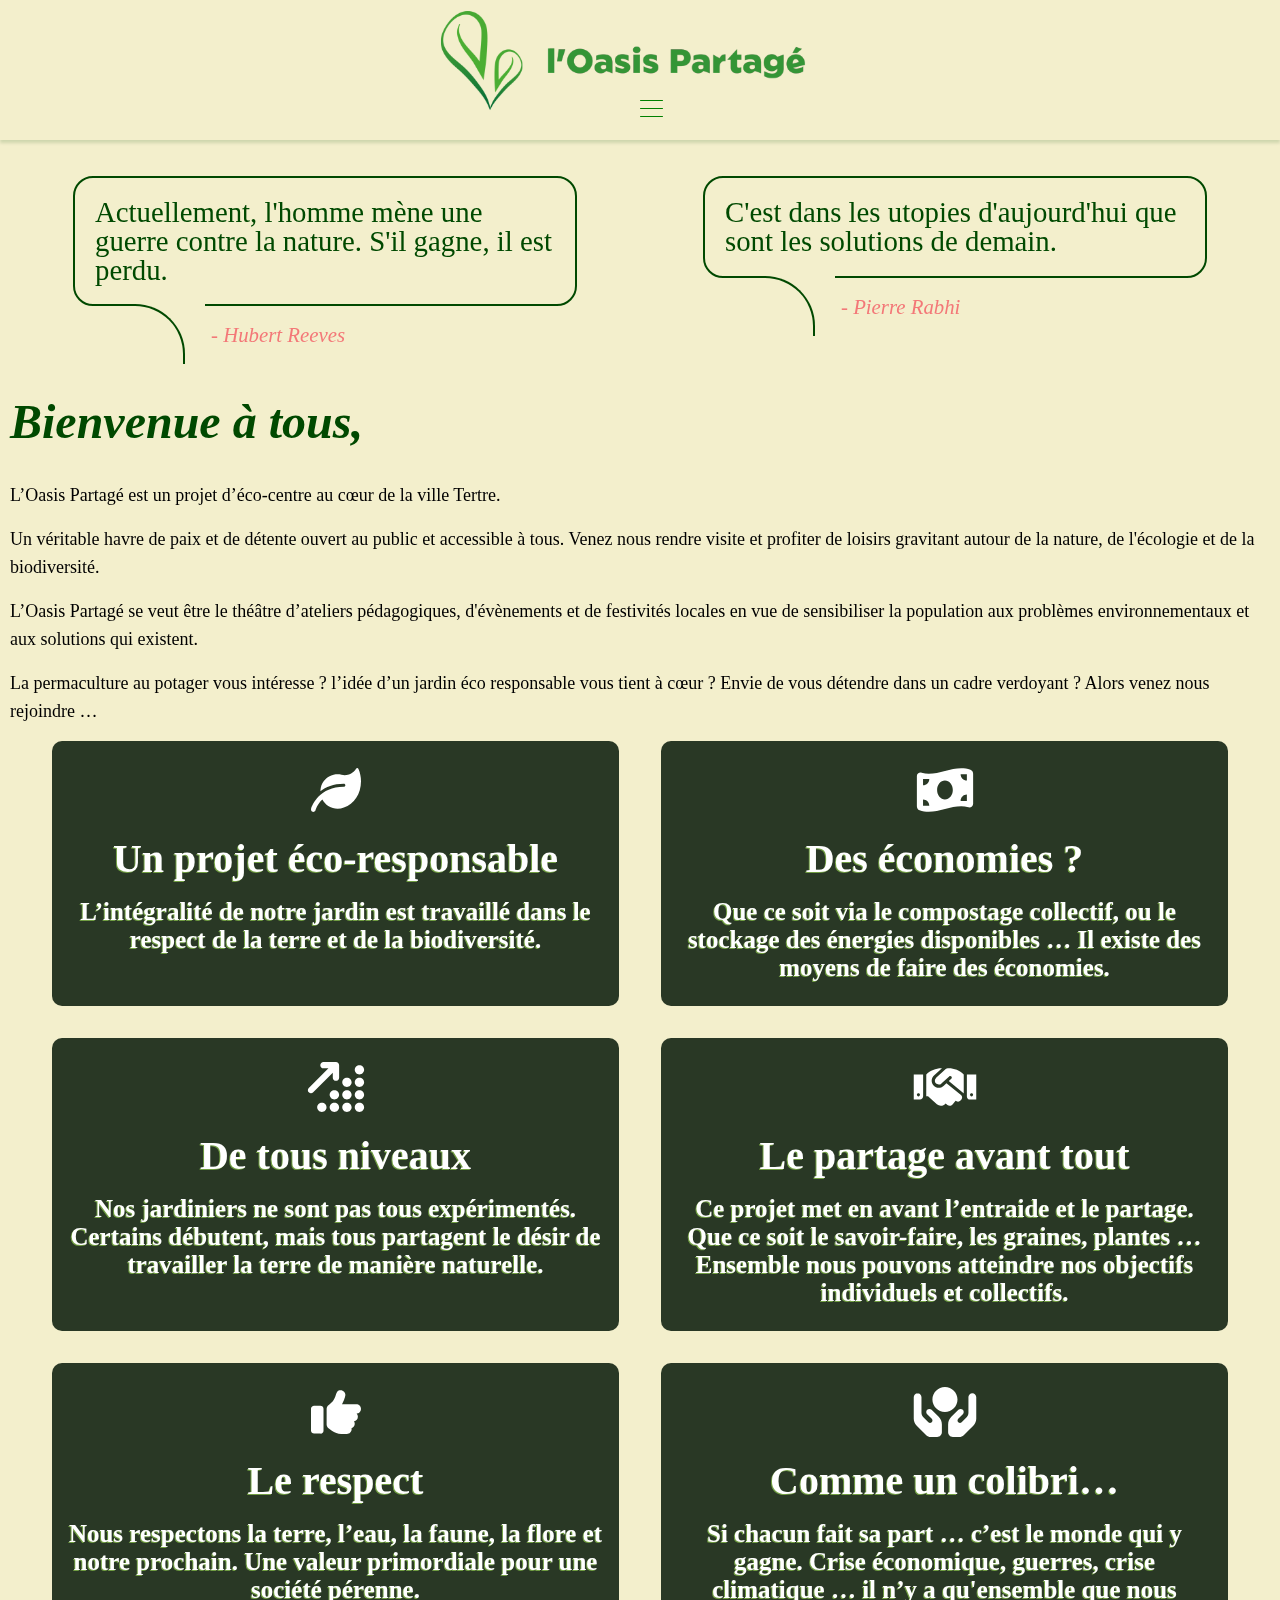
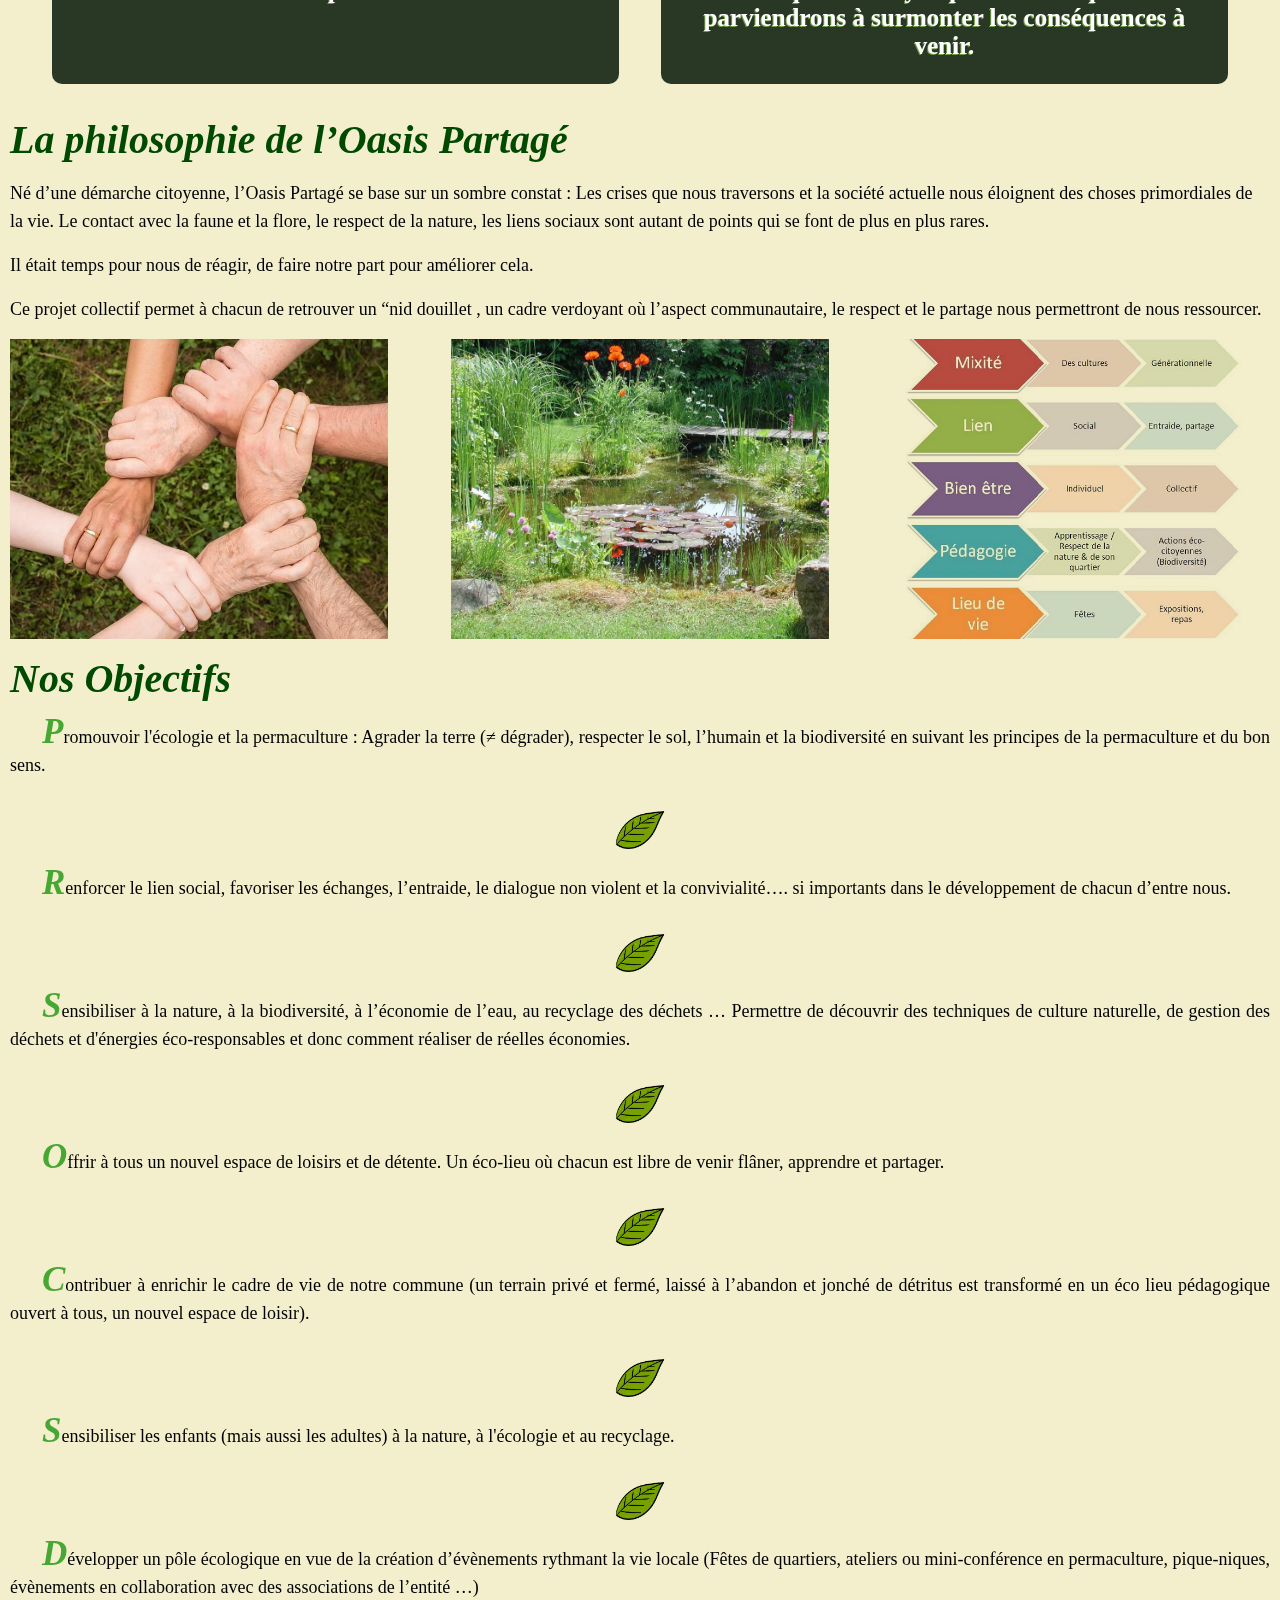
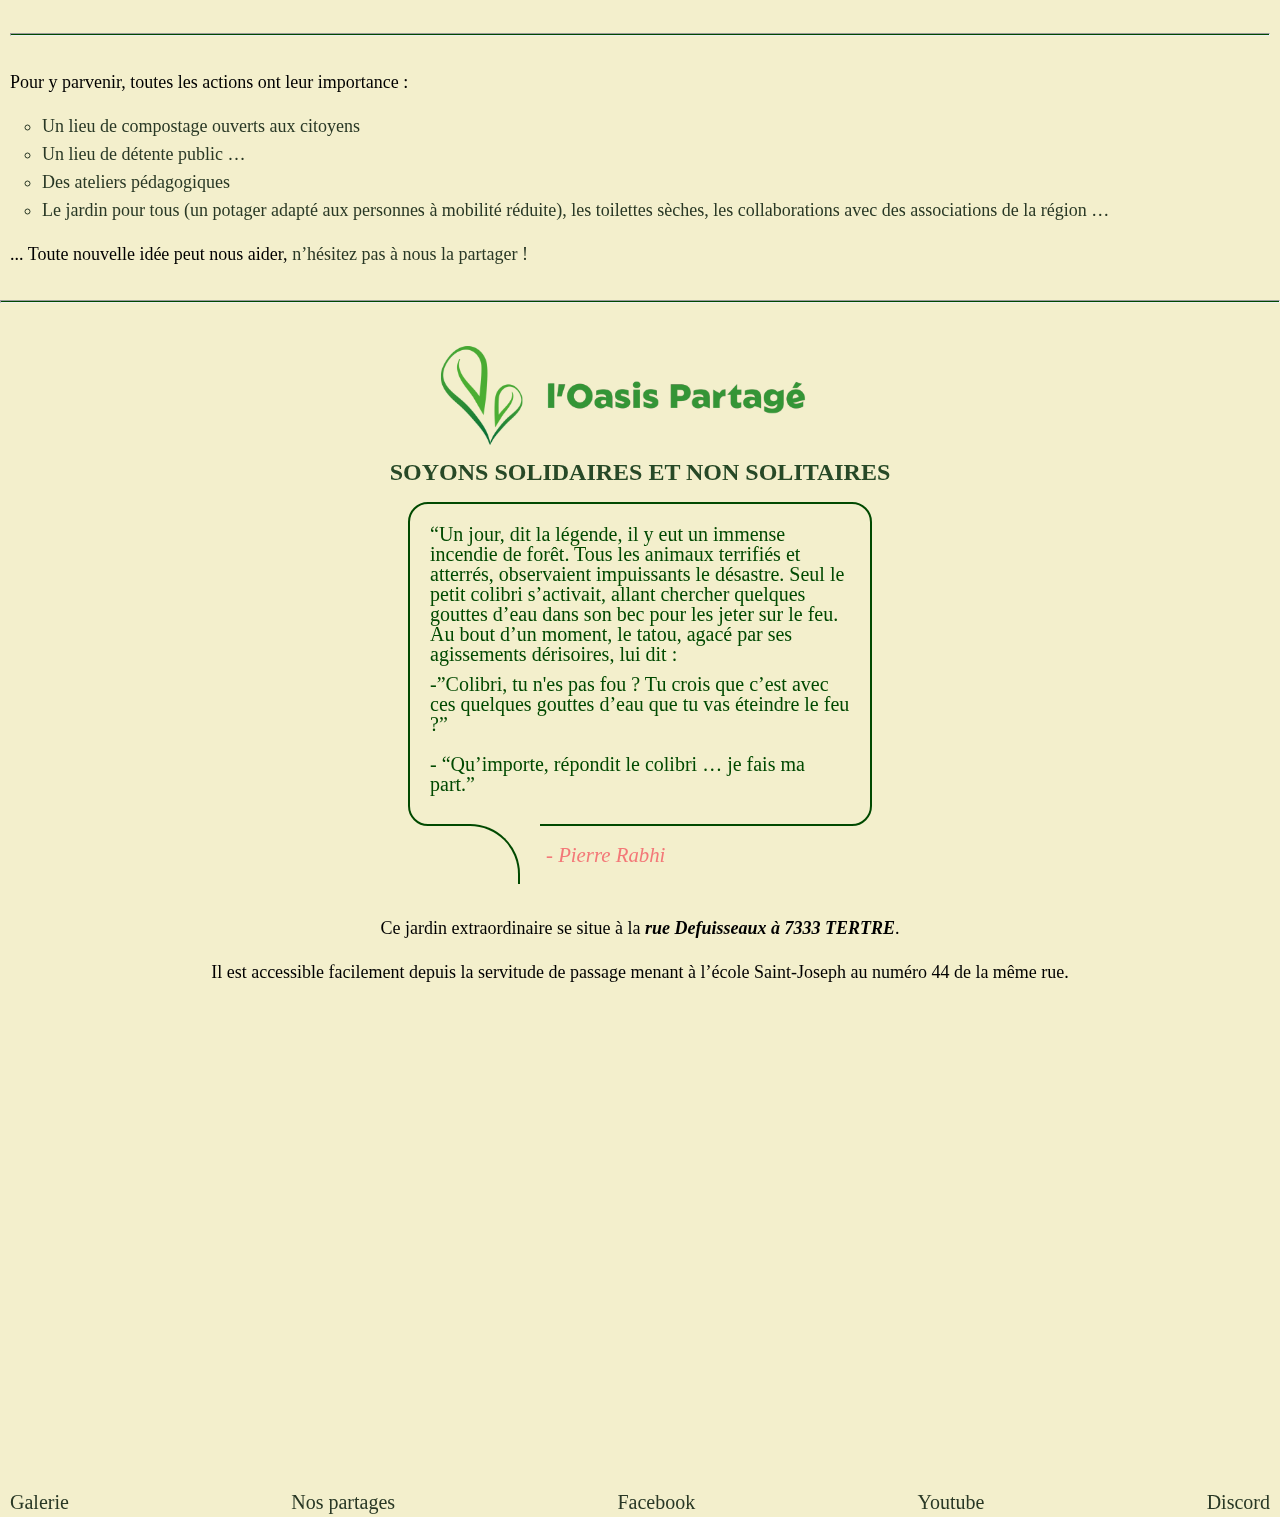
<file: index.html>
<!DOCTYPE html>
<html lang="fr">
<head>
	<meta charset="UTF-8">
	<meta http-equiv="X-UA-Compatible" content="IE=edge">
	<meta name="viewport" content="width=device-width, initial-scale=1.0">
	<title>L'Oasis Partagé</title>
	<link rel="stylesheet" href="style.css">
</head>
<body>
	
	<header id="masthead">
		<div class="logo-header">
			<a href="index.html">
				<img class="picto-logo" src="images/logo-txt.png" alt="Logo du Jardin Potager">
			</a>
		</div>
		<nav class="navigation">
			<div class="inside-navigation">
				<ul>
					<li class="li-nav"><a href="./pages/compostez.html">Compostez avec nous</a></li>
					<li class="li-nav"><a href="./pages/detendez.html">Détendez-vous!</a></li>
					<li class="li-nav"><a href="./pages/ateliers.html">Nos ateliers</a></li>
					<li class="li-nav"><a href="./pages/galerie.html">Galerie</a></li>
					<li class="li-nav"><a href="./pages/partages.html">Nos partages</a></li>
					<li class="li-nav"><a href="./pages/contact.html">Contact</a></li>
				</ul>
			</div>
			<div class="cont-lignes btn1">
				<div class="lignes"></div>
				<div class="lignes"></div>
				<div class="lignes"></div>
			</div>
		</nav>
	</header>

	<main>
		<section class="allQuotes">
			<div class="blockquote">
				<p class="blockquote-content">Actuellement, l'homme mène une guerre contre la nature. S'il gagne, il est perdu.</p>
				<p class="blockquote-author">- Hubert Reeves</p>
			</div>
			<div class="blockquote displayDesk">
				<p class="blockquote-content">C'est dans les utopies d'aujourd'hui que sont les solutions de demain.</p>
				<p class="blockquote-author">- Pierre Rabhi</p>
			</div>
		</section>

		<section class="welcome">
			<h1>Bienvenue à tous,</h1>
			<p class="lil-margin-b">L’Oasis Partagé est un projet d’éco-centre au cœur de la ville Tertre.</p>
			<p class="lil-margin-b">Un véritable havre de paix et de détente ouvert au public et accessible à tous. Venez nous rendre visite et profiter de loisirs gravitant autour de la nature, de l'écologie et de la biodiversité.</p>
			<p class="lil-margin-b">L’Oasis Partagé se veut être le théâtre d’ateliers pédagogiques, d'évènements et de festivités locales en vue de sensibiliser la population aux problèmes environnementaux et aux solutions qui existent.</p>
			<p class="lil-margin-b">La permaculture au potager vous intéresse ? l’idée d’un jardin éco responsable vous tient à cœur ? Envie de vous détendre dans un cadre verdoyant ? Alors venez nous rejoindre …</p>
		</section>

		<section class="values">
			<div class="value margin-b">
				<img src="./images/leaf-solid.svg" alt="Image d'une feuille représentant l'écologie" class="values-logo lil-margin-b">
				<h2 class="lil-margin-b">Un projet éco-responsable</h2>
				<p>L’intégralité de notre jardin est travaillé dans le respect de la terre et de la biodiversité.</p>
			</div>
			<div class="value margin-b">
				<img src="./images/money-bill-wave-solid.svg" alt="Image d'un billet représentant l'économie" class="values-logo lil-margin-b">
				<h2 class="lil-margin-b">Des économies ?</h2>
				<p>Que ce soit via le compostage collectif, ou le stockage des énergies disponibles … Il existe des moyens de faire des économies.</p>
			</div>
			<div class="value margin-b">
				<img src="./images/arrow-up-right-dots.svg" alt="Image d'une flèche représentant le degré de niveau" class="values-logo lil-margin-b">
				<h2 class="lil-margin-b">De tous niveaux</h2>
				<p>Nos jardiniers ne sont pas tous expérimentés. Certains débutent, mais tous partagent le désir de travailler  la terre de manière naturelle.</p>
			</div>
			<div class="value margin-b">
				<img src="./images/handshake.svg" alt="Image d'un serrage de main représentant le partage" class="values-logo lil-margin-b">
				<h2 class="lil-margin-b">Le partage avant tout</h2>
				<p>Ce projet met en avant l’entraide et le partage. Que ce soit le savoir-faire, les graines, plantes … Ensemble nous pouvons atteindre nos objectifs individuels et collectifs.</p>
			</div>
			<div class="value margin-b">
				<img src="./images/thumbs-up.svg" alt="Image d'un pouce représentant le respect" class="values-logo lil-margin-b">
				<h2 class="lil-margin-b">Le respect</h2>
				<p>Nous respectons la terre, l’eau, la faune, la flore et notre prochain. Une valeur primordiale pour une société pérenne.</p>
			</div>
			<div class="value margin-b">
				<img src="./images/hands-holding-circle-solid.svg" alt="Image de deux mains représentant l'entraide" class="values-logo lil-margin-b">
				<h2 class="lil-margin-b">Comme un colibri…</h2>
				<p>Si chacun fait sa part … c’est le monde qui y gagne. Crise économique, guerres, crise climatique … il n’y a qu'ensemble que nous parviendrons à surmonter les conséquences à venir.</p>
			</div>
		</section>

		<section class="philosophie">
			<h2 class="lil-margin-b">La philosophie de l’Oasis Partagé</h2>
			<p class="lil-margin-b">Né d’une démarche citoyenne, l’Oasis Partagé se base sur un sombre constat : Les crises que nous traversons et la société actuelle nous éloignent des choses primordiales de la vie. Le contact avec la faune et la flore, le respect de la nature, les liens sociaux sont autant de points qui se font de plus en plus rares.</p>
			<p class="lil-margin-b">Il était temps pour nous de réagir, de faire notre part pour améliorer cela.</p>
			<p class="lil-margin-b">Ce projet collectif permet  à chacun de retrouver un “nid douillet , un cadre verdoyant où l’aspect communautaire, le respect et le partage nous permettront de nous ressourcer.</p>
			<div class="philo-img lil-margin-b">
				<img src="./images/lien-social-web.jpg" alt="">
				<img src="./images/ruisseau-pont.jpg" alt="">
				<img src="./images/ce-quapporte.png" alt="" class="mix-multiply">
			</div>

		</section>

		<section class="goals">
			<h2 class="lil-margin-b">Nos Objectifs</h2>
			<ul>
				<li class="lil-margin-b"><span class="first-letter">P</span>romouvoir l'écologie et la permaculture : Agrader la terre (≠ dégrader), respecter le sol, l’humain et la biodiversité en suivant les principes de la  permaculture et du bon sens.</li>
				<img src="./images/feuille.jpg" alt="" class="anim-feuille">
				<li class="lil-margin-b"><span class="first-letter">R</span>enforcer le lien social, favoriser les échanges, l’entraide, le dialogue non violent et la convivialité…. si importants dans le développement de chacun d’entre nous.</li>
				<img src="./images/feuille.jpg" alt="" class="anim-feuille">
				<li class="lil-margin-b"><span class="first-letter">S</span>ensibiliser à la nature, à la biodiversité, à l’économie de l’eau, au recyclage des déchets … Permettre de découvrir des techniques de culture naturelle, de gestion des déchets et d'énergies éco-responsables et donc comment réaliser de réelles économies.</li>
				<img src="./images/feuille.jpg" alt="" class="anim-feuille">
				<li class="lil-margin-b"><span class="first-letter">O</span>ffrir à tous un nouvel espace de loisirs et de détente. Un éco-lieu où chacun est libre de venir flâner, apprendre et partager.</li>
				<img src="./images/feuille.jpg" alt="" class="anim-feuille">
				<li class="lil-margin-b"><span class="first-letter">C</span>ontribuer à enrichir le cadre de vie de notre commune (un terrain privé et fermé, laissé à l’abandon et jonché de détritus est transformé en un éco lieu pédagogique ouvert à tous, un nouvel espace de loisir).</li>
				<img src="./images/feuille.jpg" alt="" class="anim-feuille">
				<li class="lil-margin-b"><span class="first-letter">S</span>ensibiliser les enfants (mais aussi les adultes) à la nature, à l'écologie et au recyclage.</li>
				<img src="./images/feuille.jpg" alt="" class="anim-feuille">
				<li class="lil-margin-b"><span class="first-letter">D</span>évelopper un pôle écologique en vue de la création d’évènements rythmant la vie locale (Fêtes de quartiers, ateliers ou mini-conférence en permaculture, pique-niques, évènements en collaboration avec des associations de l’entité …)</li>
			</ul>
		</section>

		<hr class="hr-footer">

		<section class="actions">
			<p class="lil-margin-b">Pour y parvenir, toutes les actions ont leur importance :</p>
			<ul class="lil-margin-b">
				<a href="./pages/compostez.html"><li>Un lieu de compostage ouverts aux citoyens</li></a>
				<a href="./pages/detendez.html"><li>Un lieu de détente public …</li></a>
				<a href="./pages/ateliers.html"><li>Des ateliers pédagogiques</li></a>
				<a href="#"><li>Le jardin pour tous (un potager adapté aux personnes à mobilité réduite), les toilettes sèches, les collaborations avec des associations de la région …</li></a>
			</ul>
			<p>... Toute nouvelle idée peut nous aider, <a href="./pages/contact.html">n’hésitez pas à nous la partager !</a></p>
		</section>
	</main>

	<hr class="hr-footer">

	<footer>
		<div class="logo-header">
			<a href="index.html">
				<img class="picto-logo" src="images/logo-txt.png" alt="Logo du Jardin Potager">
			</a>
		</div>
		<h2>SOYONS  SOLIDAIRES  ET  NON  SOLITAIRES</h2>

		<section class="allQuotes">
			<div class="blockquote">
				<p class="blockquote-content">“Un jour, dit la légende, il y eut un immense incendie de forêt. 
					Tous les animaux terrifiés et atterrés, observaient impuissants le désastre.
					Seul le petit colibri s’activait, allant chercher quelques gouttes d’eau dans son bec pour les jeter sur le feu.
					Au bout d’un moment, le tatou, agacé par ses agissements dérisoires, lui dit :
					<span>-”Colibri, tu n'es pas fou ? Tu crois que c’est avec ces quelques gouttes d’eau que tu vas éteindre le feu ?”</span>
					<span>- “Qu’importe, répondit le colibri … je fais ma part.”</span></p>
				<p class="blockquote-author">- Pierre Rabhi</p>
			</div>
		</section>

		<section class="localisation margin-b">
			<p class="adress lil-margin-b">Ce jardin extraordinaire se situe à la<span> rue Defuisseaux à 7333 TERTRE</span>.</p>
			<p class="lil-margin-b">Il est accessible facilement depuis la servitude de passage menant à l’école Saint-Joseph au numéro 44 de la même rue.</p>
			<iframe src="https://www.google.com/maps/embed?pb=!1m18!1m12!1m3!1d1269.7436387975033!2d3.813997483694909!3d50.469271704610875!2m3!1f0!2f0!3f0!3m2!1i1024!2i768!4f13.1!3m3!1m2!1s0x0%3A0x5246e9eee42a5c05!2zNTDCsDI4JzA5LjQiTiAzwrA0OCc1My4yIkU!5e0!3m2!1sfr!2sfr!4v1656774599810!5m2!1sfr!2sfr" class="map" width="600" height="450" style="border:0;" allowfullscreen="" loading="lazy" referrerpolicy="no-referrer-when-downgrade"></iframe>
		</section>

		<section class="link">
			<p><a href="./pages/galerie.html">Galerie</a></p>
			<p><a href="./pages/partages.html">Nos partages</a></p>
			<p><a href="https://www.facebook.com/groups/348710417268671">Facebook</a></p>
			<p><a href="https://www.youtube.com/channel/UC5xYo2Wz-glybwNWbY6y9dA">Youtube</a></p>
			<p><a href="https://discord.gg/b2tM2G27">Discord</a></p>
		</section>
	</footer>
	<script src="js/menu_burger.js"></script>
</body>
</html>
</file>
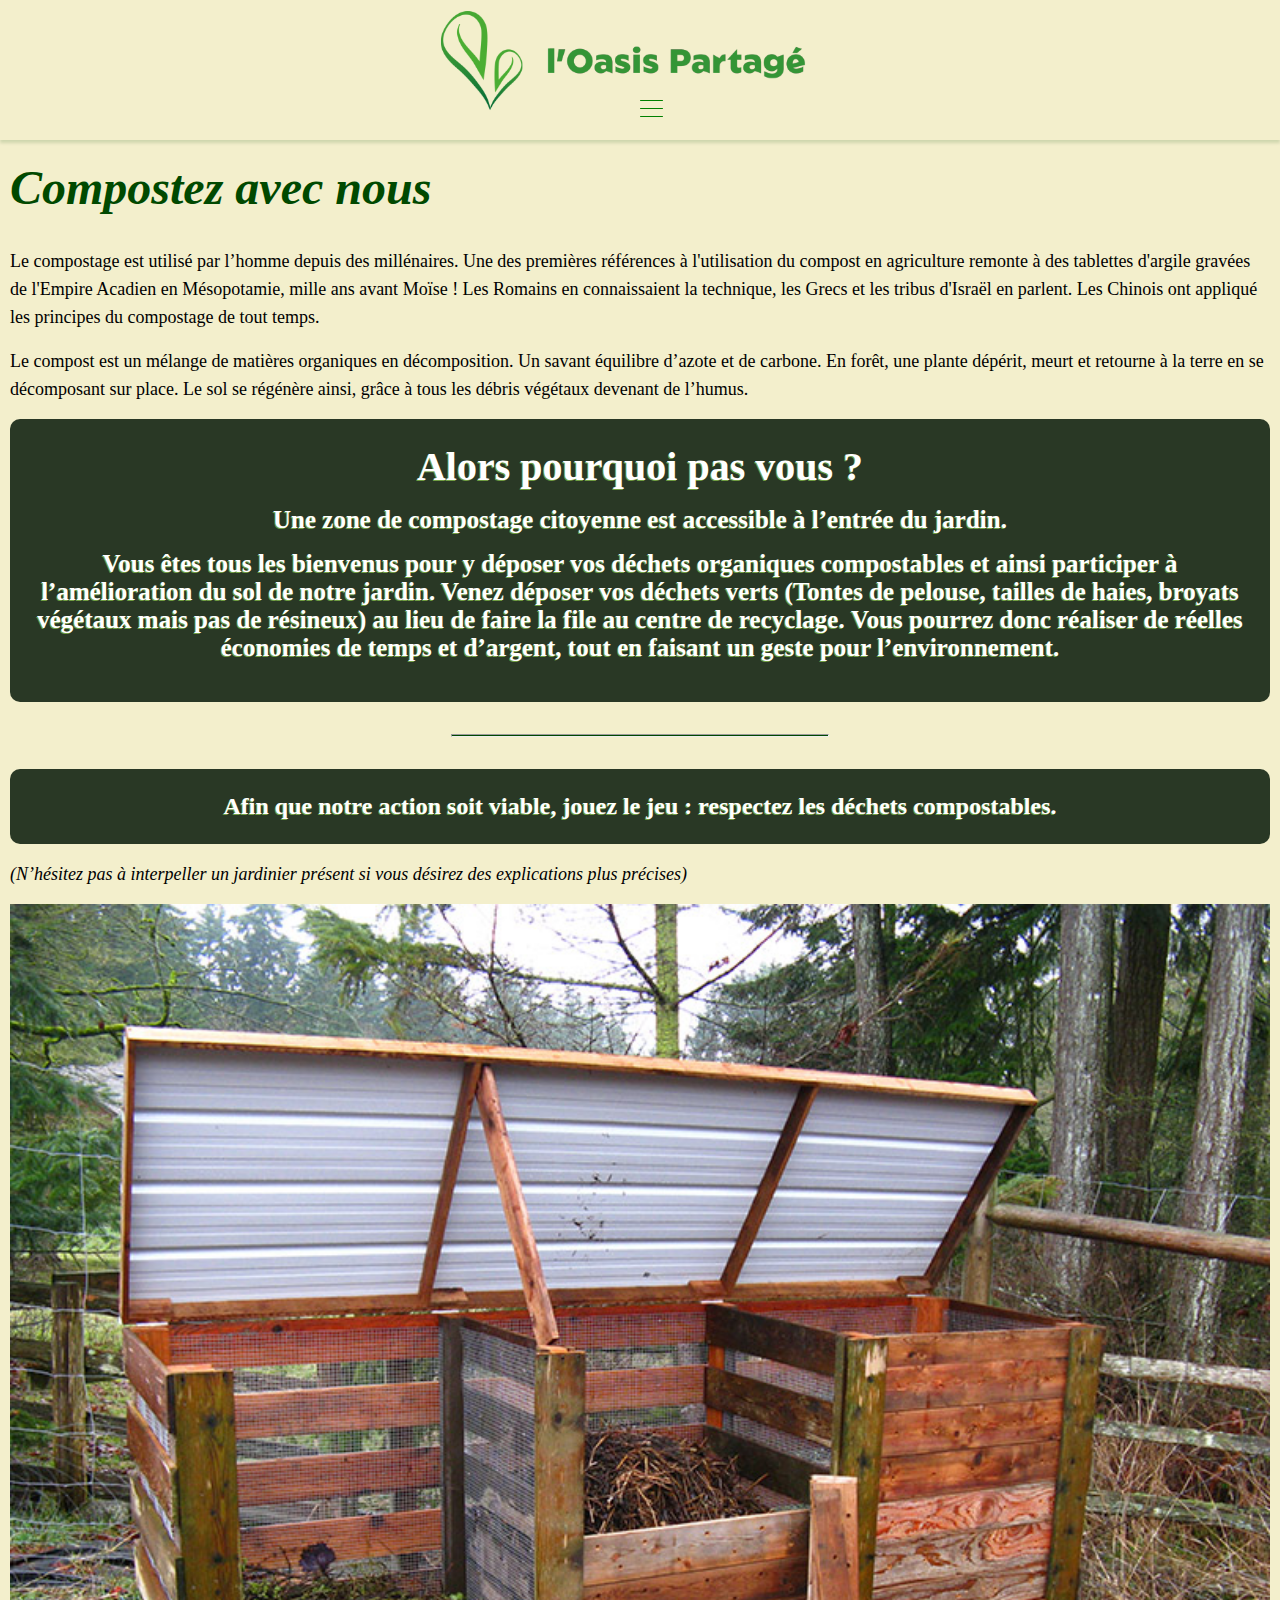
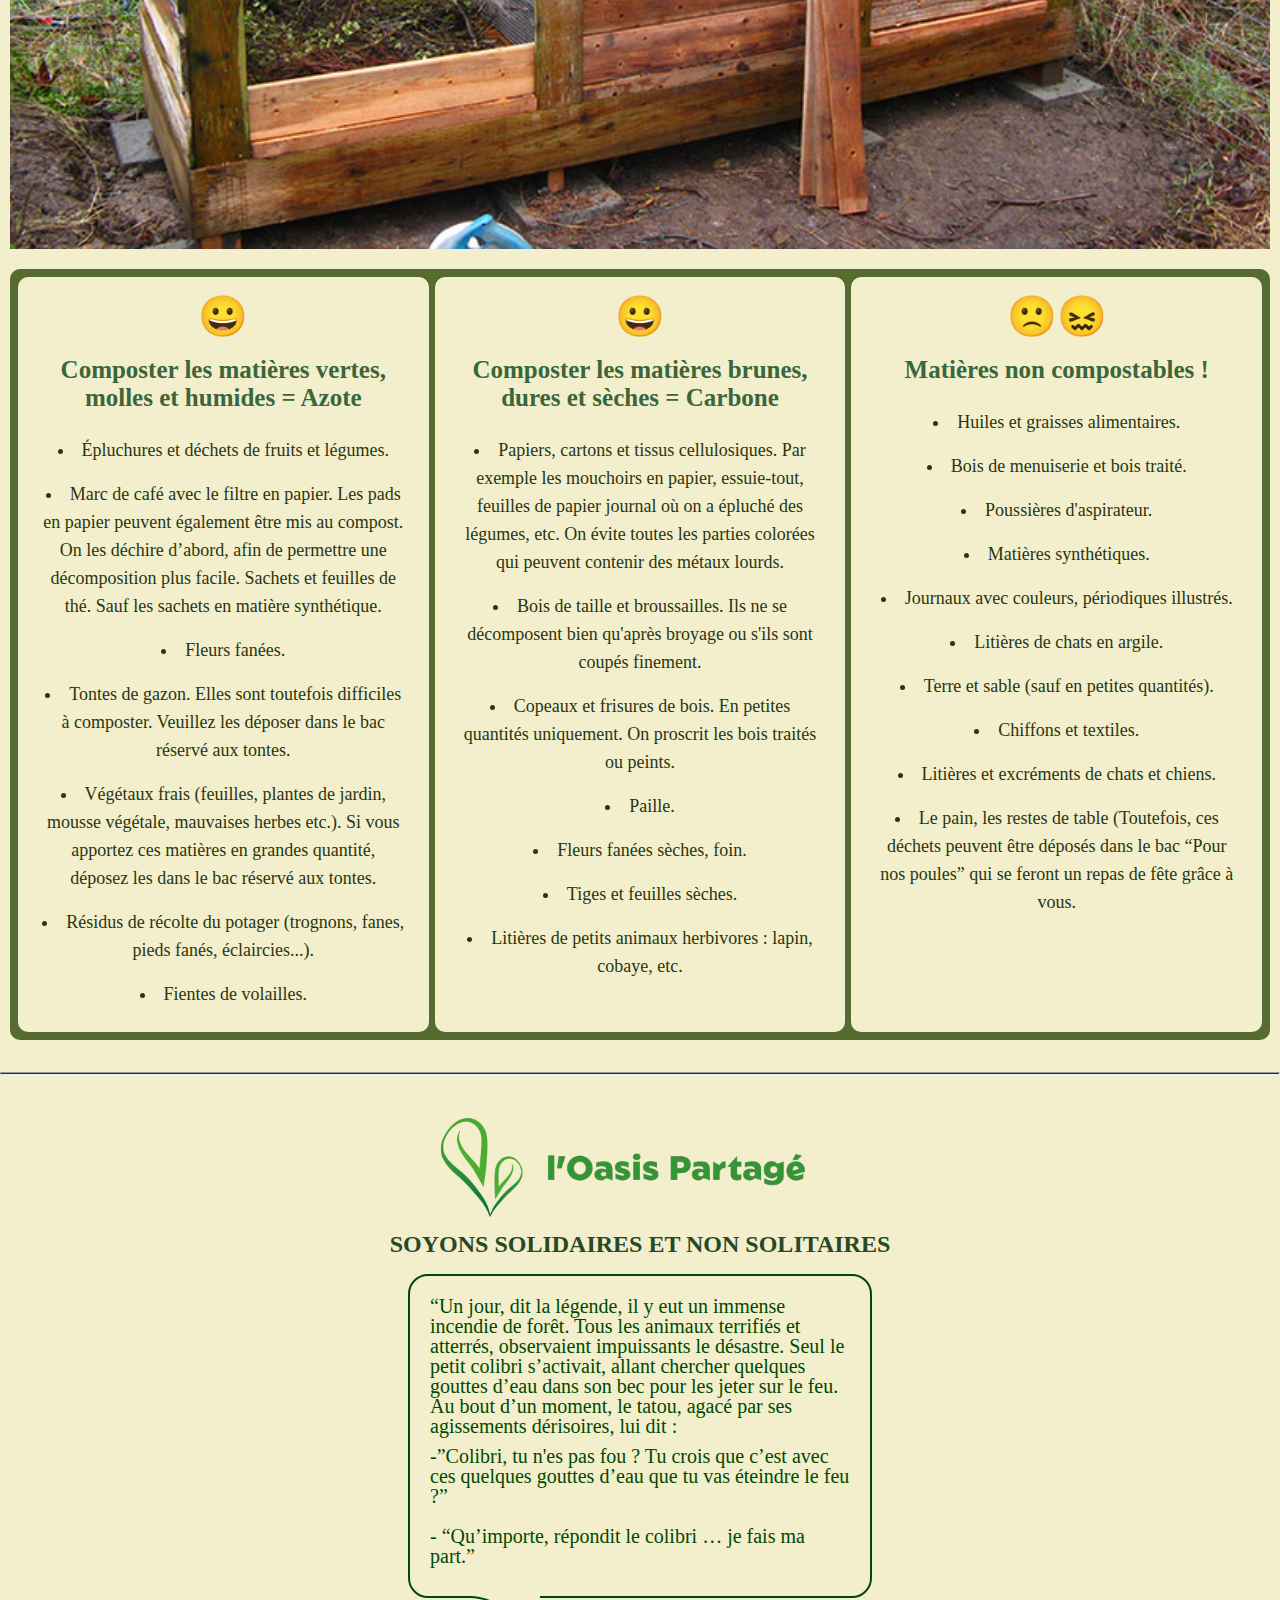
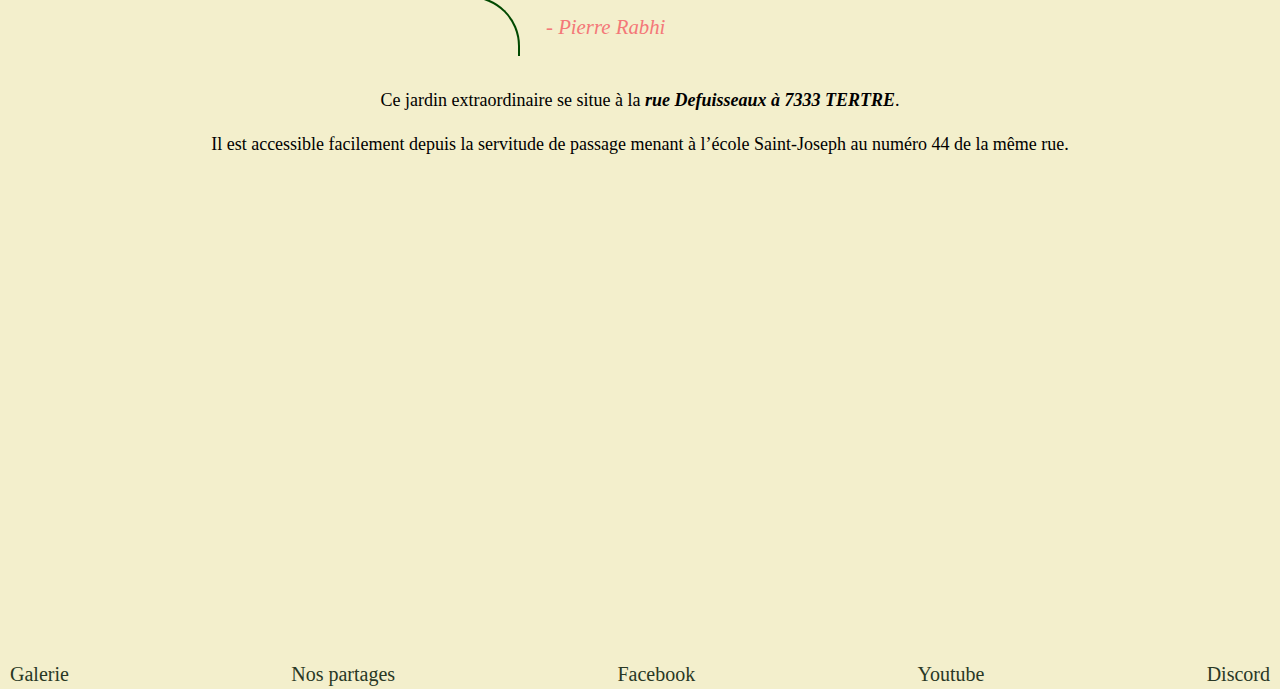
<file: pages/compostez.html>
<!DOCTYPE html>
<html lang="fr">
<head>
	<meta charset="UTF-8">
	<meta http-equiv="X-UA-Compatible" content="IE=edge">
	<meta name="viewport" content="width=device-width, initial-scale=1.0">
	<title>Compostez avec nous - L'Oasis Partagé</title>
	<link rel="stylesheet" href="../style.css">
</head>
<body>
	
	<header id="masthead">
		<div class="logo-header">
			<a href="../index.html">
				<img class="picto-logo" src="../images/logo-txt.png" alt="Logo du Jardin Potager">
			</a>
		</div>
		<nav class="navigation">
			<div class="inside-navigation">
				<ul>
					<li class="li-nav"><a href="compostez.html">Compostez avec nous</a></li>
					<li class="li-nav"><a href="detendez.html">Détendez-vous!</a></li>
					<li class="li-nav"><a href="ateliers.html">Nos ateliers</a></li>
					<li class="li-nav"><a href="galerie.html">Galerie</a></li>
					<li class="li-nav"><a href="partages.html">Nos partages</a></li>
					<li class="li-nav"><a href="contact.html">Contact</a></li>
				</ul>
			</div>
			<div class="cont-lignes btn1">
				<div class="lignes"></div>
				<div class="lignes"></div>
				<div class="lignes"></div>
			</div>
		</nav>
	</header>

	<main>
        <h1>Compostez avec nous</h1>
        <p class="lil-margin-b">Le compostage est utilisé par l’homme depuis des millénaires. Une des premières références à l'utilisation du compost en agriculture remonte à des tablettes d'argile gravées de l'​Empire Acadien en Mésopotamie​, mille ans avant Moïse​ ! Les Romains ​en connaissaient la technique, les Grecs et les tribus d'Israël en parlent. Les Chinois ont appliqué les principes du compostage de tout temps.</p>
        <p class="lil-margin-b">Le compost est un mélange de matières organiques en décomposition. Un savant équilibre d’azote et de carbone. En forêt, une plante dépérit, meurt et retourne à la terre en se décomposant sur place. Le sol se régénère ainsi, grâce à tous les débris végétaux devenant de l’humus.</p>
        
        <div class="value">
            <h2 class="lil-margin-b">Alors pourquoi pas vous ?</h2>
            <p class="lil-margin-b">Une zone de compostage citoyenne est accessible à l’entrée du jardin. </p>
            <p class="lil-margin-b">Vous êtes tous les bienvenus pour y déposer vos déchets organiques compostables et ainsi participer à l’amélioration du sol de notre jardin. Venez déposer vos déchets verts (Tontes de pelouse, tailles de haies, broyats végétaux mais pas de résineux) au lieu de faire la file au centre de recyclage. <strong>Vous pourrez donc réaliser de réelles économies de temps et d’argent</strong>, tout en faisant un geste pour l’environnement.</p>
        </div>
        <hr>
        <h2 class="lil-margin-b value">Afin que notre action soit viable, jouez le jeu : respectez les déchets compostables.</h2>
        <p class="lil-margin-b itl">(N’hésitez pas à interpeller un jardinier présent si vous désirez des explications plus précises)</p>
        <img class="lil-margin-b" src="../images/composteur.jpg" alt="">
        <section class="compostes">
            <article>
                <h3 class="lil-margin-b"><span class="lil-margin-b">😀</span>Composter les matières vertes, molles et humides = Azote</h3>
                <ul>
                    <li>Épluchures et déchets de fruits et légumes.</li>
                    <li>Marc de café avec le filtre en papier. Les pads en papier peuvent également être mis au compost. On les déchire d’abord, afin de permettre une décomposition plus facile. Sachets et feuilles de thé. Sauf les sachets en matière synthétique.</li>
                    <li>Fleurs fanées.</li>
                    <li>Tontes de gazon. Elles sont toutefois difficiles à composter. Veuillez les déposer dans le bac réservé aux tontes.</li>
                    <li>Végétaux frais (feuilles, plantes de jardin, mousse végétale, mauvaises herbes etc.). Si vous apportez ces matières en grandes quantité, déposez les dans le bac réservé aux tontes.</li>
                    <li>Résidus de récolte du potager (trognons, fanes, pieds fanés, éclaircies...).</li>
                    <li>Fientes de volailles.</li>

                </ul>
            </article>
            <article>
                <h3 class="lil-margin-b"><span class="lil-margin-b">😀</span>Composter les matières brunes, dures et sèches = Carbone</h3>
                <ul>
                    <li>Papiers, cartons et tissus cellulosiques. Par exemple les mouchoirs en papier, essuie-tout, feuilles de papier journal où on a épluché des légumes, etc. On évite toutes les parties colorées qui peuvent contenir des métaux lourds.</li>
                    <li>Bois de taille et broussailles. Ils ne se décomposent bien qu'après broyage ou s'ils sont coupés finement. </li>
                    <li>Copeaux et frisures de bois. En petites quantités uniquement. On proscrit les bois traités ou peints.</li>
                    <li>Paille.</li>
                    <li>Fleurs fanées sèches, foin.</li>
                    <li>Tiges et feuilles sèches.</li>
                    <li>Litières de petits animaux herbivores : lapin, cobaye, etc.</li>

                </ul>
            </article>
            <article>
                <h3 class="lil-margin-b"><span class="lil-margin-b"  >🙁😖</span>Matières non compostables !</h3>
                <ul>
                    <li>Huiles et graisses alimentaires.</li>
                    <li>Bois de menuiserie et bois traité.</li>
                    <li>Poussières d'aspirateur.</li>
                    <li>Matières synthétiques.</li>
                    <li>Journaux avec couleurs, périodiques illustrés.</li>
                    <li>Litières de chats en argile.</li>
                    <li>Terre et sable (sauf en petites quantités).</li>
                    <li>Chiffons et textiles.</li>
                    <li>Litières et excréments de chats et chiens.</li>
                    <li>Le pain, les restes de table (Toutefois, ces déchets peuvent être déposés dans le bac “Pour nos poules” qui se feront un repas de fête grâce à vous.</li>
                </ul>
            </article>
        </section>
    </main>

	<hr class="hr-footer">

	<footer>
		<div class="logo-header">
			<a href="../index.html">
				<img class="picto-logo" src="../images/logo-txt.png" alt="Logo du Jardin Potager">
			</a>
		</div>
		<h2>SOYONS  SOLIDAIRES  ET  NON  SOLITAIRES</h2>

		<section class="allQuotes">
			<div class="blockquote">
				<p class="blockquote-content">“Un jour, dit la légende, il y eut un immense incendie de forêt. 
					Tous les animaux terrifiés et atterrés, observaient impuissants le désastre.
					Seul le petit colibri s’activait, allant chercher quelques gouttes d’eau dans son bec pour les jeter sur le feu.
					Au bout d’un moment, le tatou, agacé par ses agissements dérisoires, lui dit :
					<span>-”Colibri, tu n'es pas fou ? Tu crois que c’est avec ces quelques gouttes d’eau que tu vas éteindre le feu ?”</span>
					<span>- “Qu’importe, répondit le colibri … je fais ma part.”</span></p>
				<p class="blockquote-author">- Pierre Rabhi</p>
			</div>
		</section>

		<section class="localisation margin-b">
			<p class="adress lil-margin-b">Ce jardin extraordinaire se situe à la<span> rue Defuisseaux à 7333 TERTRE</span>.</p>
			<p class="lil-margin-b">Il est accessible facilement depuis la servitude de passage menant à l’école Saint-Joseph au numéro 44 de la même rue.</p>
			<iframe src="https://www.google.com/maps/embed?pb=!1m18!1m12!1m3!1d1269.7436387975033!2d3.813997483694909!3d50.469271704610875!2m3!1f0!2f0!3f0!3m2!1i1024!2i768!4f13.1!3m3!1m2!1s0x0%3A0x5246e9eee42a5c05!2zNTDCsDI4JzA5LjQiTiAzwrA0OCc1My4yIkU!5e0!3m2!1sfr!2sfr!4v1656774599810!5m2!1sfr!2sfr" class="map" width="600" height="450" style="border:0;" allowfullscreen="" loading="lazy" referrerpolicy="no-referrer-when-downgrade"></iframe>
		</section>

		<section class="link">
			<p><a href="galerie.html">Galerie</a></p>
			<p><a href="partages.html">Nos partages</a></p>
			<p><a href="https://www.facebook.com/groups/348710417268671">Facebook</a></p>
			<p><a href="https://www.youtube.com/channel/UC5xYo2Wz-glybwNWbY6y9dA">Youtube</a></p>
			<p><a href="https://discord.gg/b2tM2G27">Discord</a></p>
		</section>
	</footer>
	<script src="../js/menu_burger.js"></script>
</body>
</html>
</file>
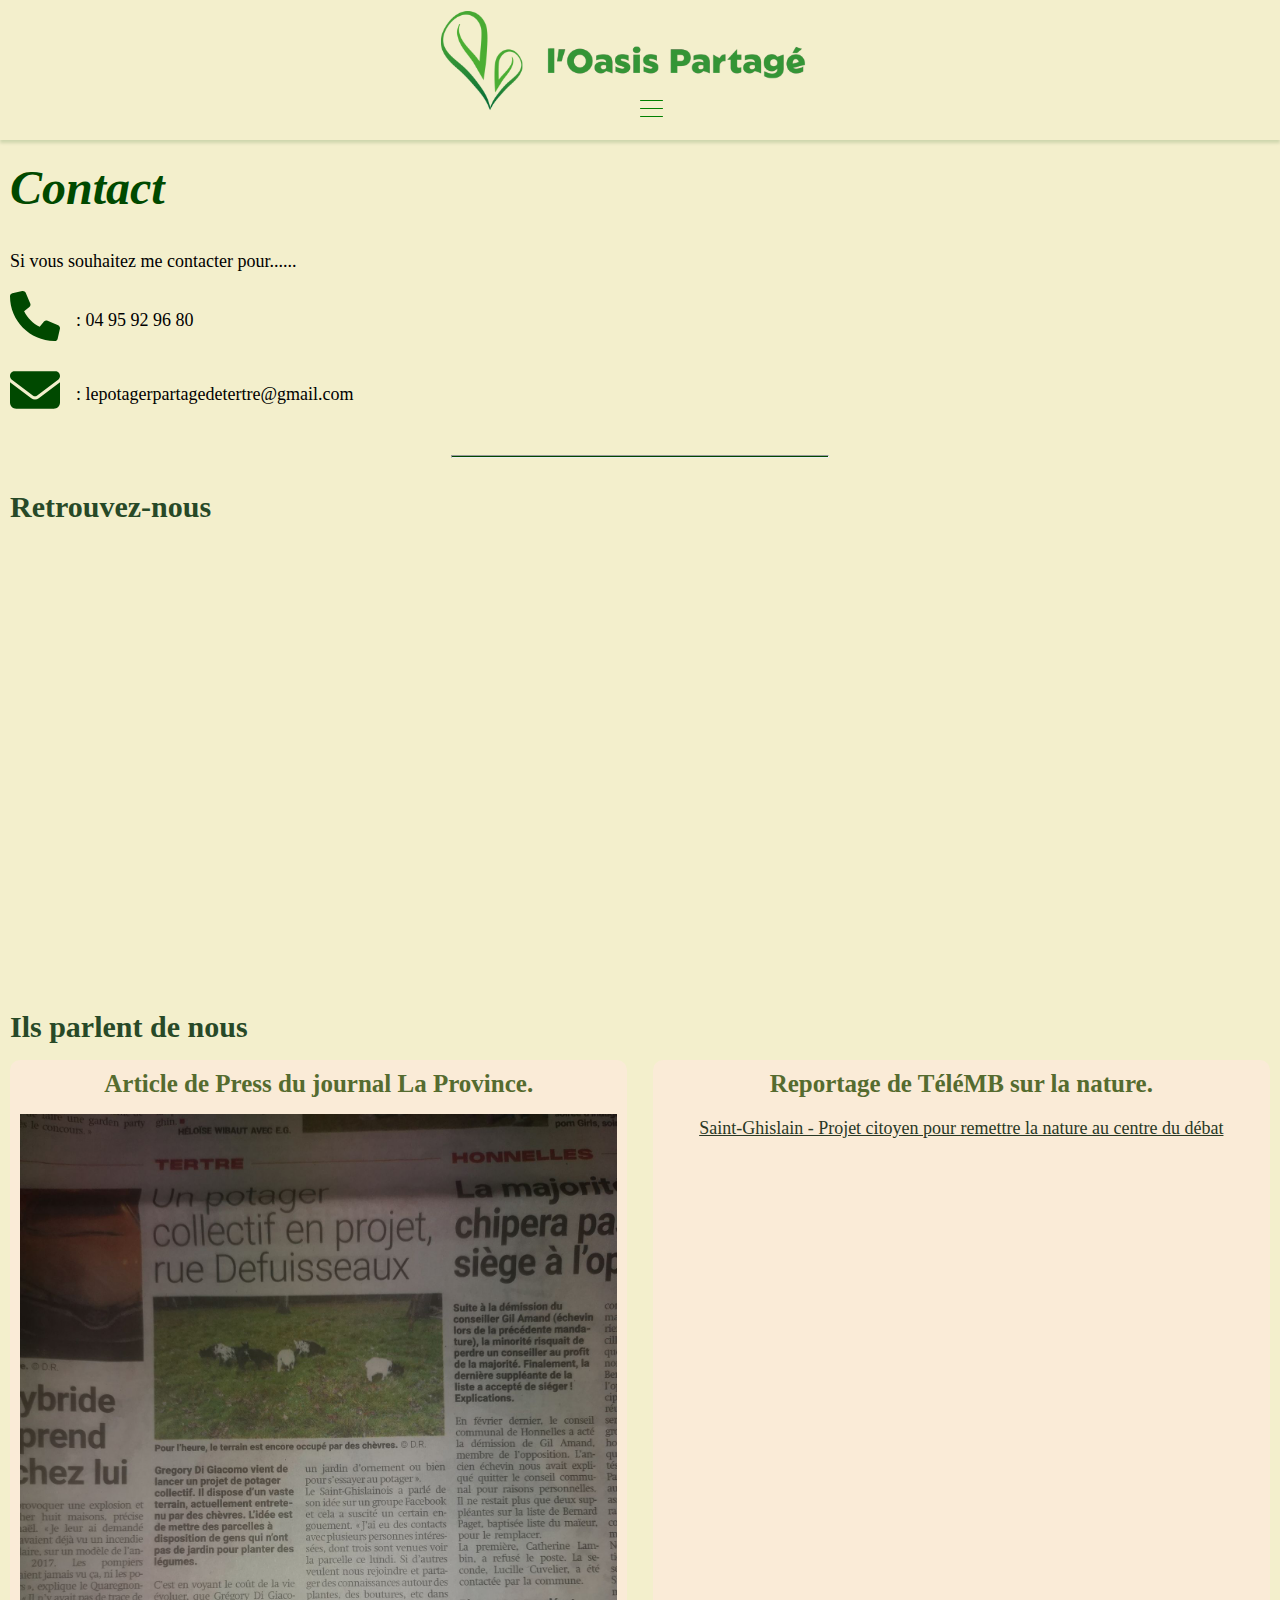
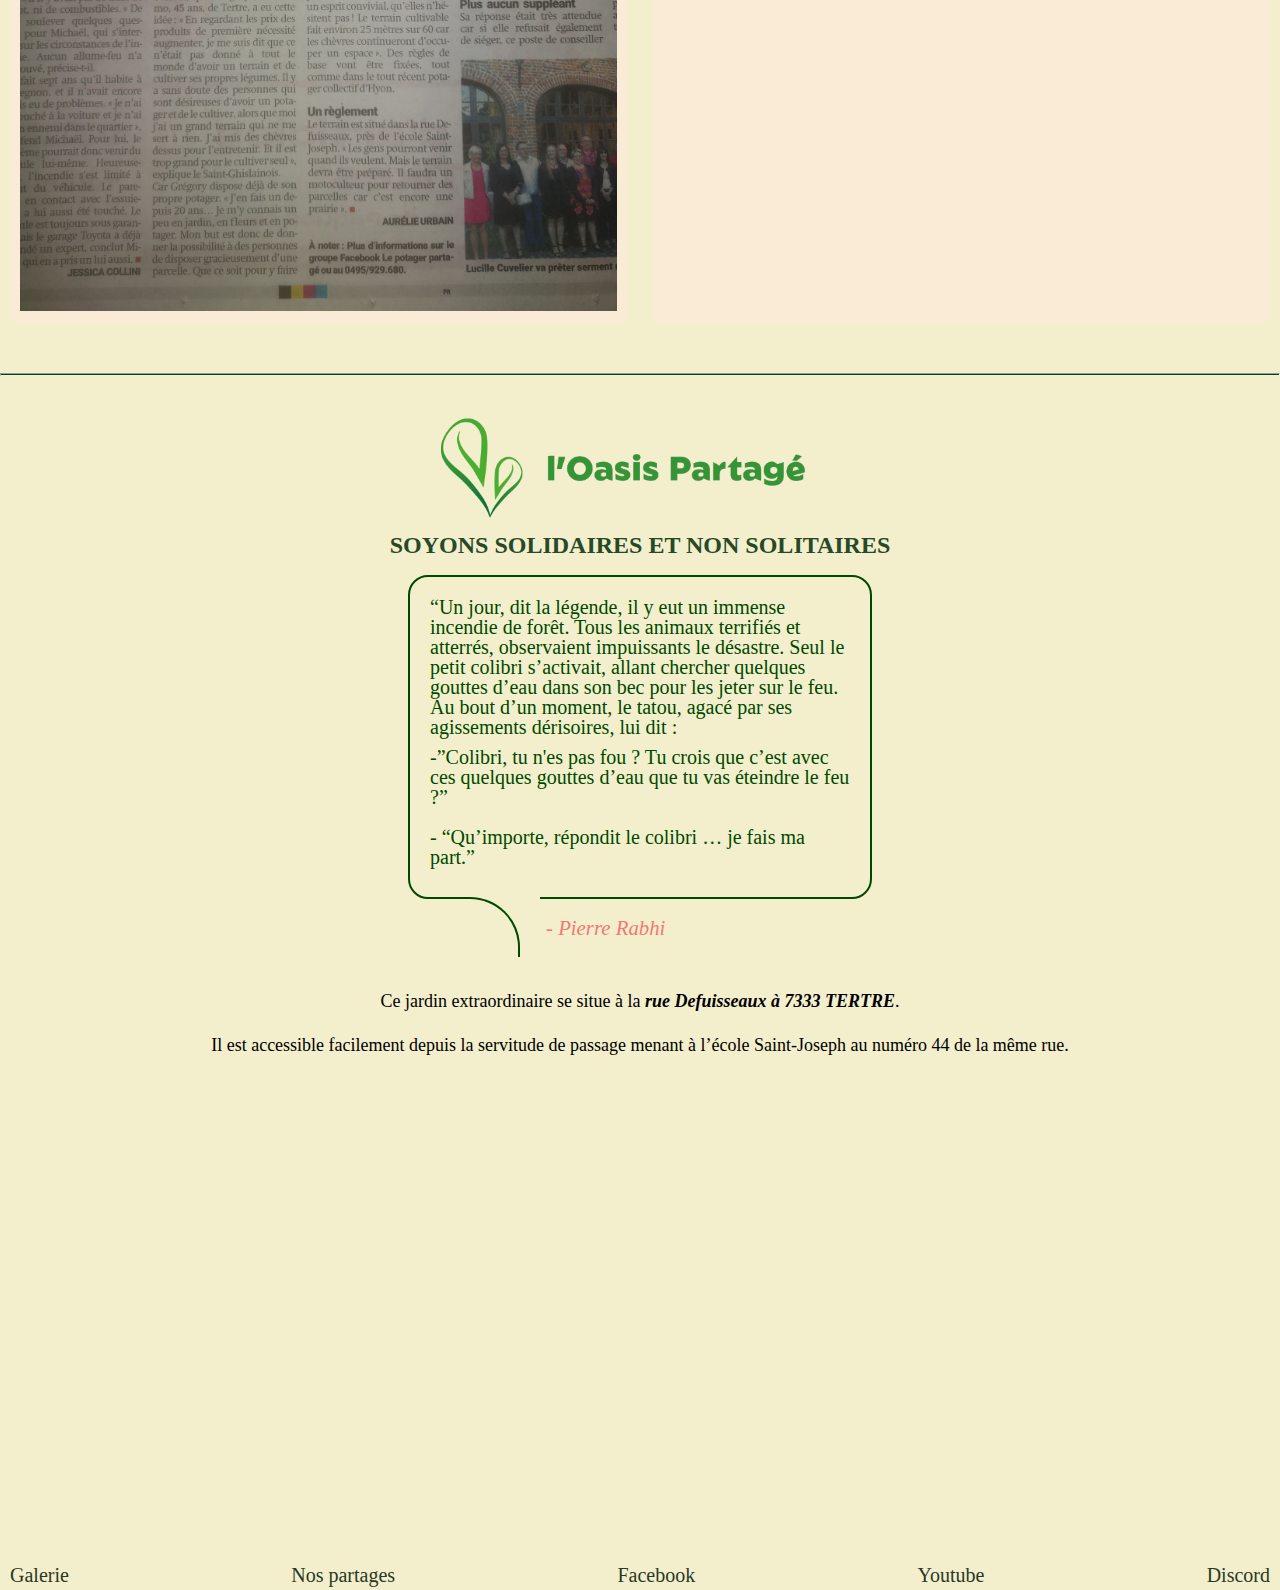
<file: pages/contact.html>
<!DOCTYPE html>
<html lang="en">
<head>
	<meta charset="UTF-8">
	<meta http-equiv="X-UA-Compatible" content="IE=edge">
	<meta name="viewport" content="width=device-width, initial-scale=1.0">
	<title>Contact</title>
	<link rel="stylesheet" href="../style.css">
</head>
<body>
	
	<header id="masthead">
		<div class="logo-header">
			<a href="../index.html">
				<img class="picto-logo" src="../images/logo-txt.png" alt="Logo du Jardin Potager">
			</a>
		</div>
		<nav class="navigation">
			<div class="inside-navigation">
				<ul>
					<li class="li-nav"><a href="compostez.html">Compostez avec nous</a></li>
					<li class="li-nav"><a href="detendez.html">Détendez-vous!</a></li>
					<li class="li-nav"><a href="ateliers.html">Nos ateliers</a></li>
					<li class="li-nav"><a href="galerie.html">Galerie</a></li>
					<li class="li-nav"><a href="partages.html">Nos partages</a></li>
					<li class="li-nav"><a href="contact.html">Contact</a></li>
				</ul>
			</div>
			<div class="cont-lignes btn1">
				<div class="lignes"></div>
				<div class="lignes"></div>
				<div class="lignes"></div>
			</div>
		</nav>
	</header>

	<main class="contact">
		<h1>Contact</h1>
		<p class="lil-margin-b">Si vous souhaitez me contacter pour......</p>
		<p class="contact-info lil-margin-b"><span><img class="logo-footer" src="../images/phone-solid.svg" alt="Image représentant un téléphone"></span> : 04 95 92 96 80</p>
		<p class="contact-info lil-margin-b"><span><img class="logo-footer" src="../images/envelope-solid.svg" alt="Image représentant une adresse mail"></span> : lepotagerpartagedetertre@gmail.com</p>
		
		<hr>

		<section class="contact-loca lil-margin-b">
			<h2 class="lil-margin-b">Retrouvez-nous</h2>
			<iframe src="https://www.google.com/maps/embed?pb=!1m18!1m12!1m3!1d1269.7436387975033!2d3.813997483694909!3d50.469271704610875!2m3!1f0!2f0!3f0!3m2!1i1024!2i768!4f13.1!3m3!1m2!1s0x0%3A0x5246e9eee42a5c05!2zNTDCsDI4JzA5LjQiTiAzwrA0OCc1My4yIkU!5e0!3m2!1sfr!2sfr!4v1656774599810!5m2!1sfr!2sfr" class="map" width="600" height="450" style="border:0;" allowfullscreen="" loading="lazy" referrerpolicy="no-referrer-when-downgrade"></iframe>		</section>
		</section>

		<section class="press-room">
			<h2 class="lil-margin-b">Ils parlent de nous</h2>

			<article class="lil-margin-b">
				<h3 class="lil-margin-b">Article de Press du journal La Province.</h3>
				<img src="../images/press/press-1.jpg" alt="Article de Press du journal La Province sur le potager collectif">
			</article>

			<article class="lil-margin-b">
				<h3 class="lil-margin-b">Reportage de TéléMB sur la nature.</h3>
				<a href="https://www.telemb.be/article/saint-ghislain-projet-citoyen-pour-remettre-la-nature-au-centre-du-debat?fbclid=IwAR3NnGXmu10Zn1C1JO5pLE95WwYT5dgZlLukFnzIDjDGWDRyx-Qnj8Z51g4"><p>Saint-Ghislain - Projet citoyen pour remettre la nature au centre du débat</p></a>
			</article>
		</section>
    </main>

	<hr class="hr-footer">

	<footer>
		<div class="logo-header">
			<a href="../index.html">
				<img class="picto-logo" src="../images/logo-txt.png" alt="Logo du Jardin Potager">
			</a>
		</div>
		<h2>SOYONS  SOLIDAIRES  ET  NON  SOLITAIRES</h2>

		<section class="allQuotes">
			<div class="blockquote">
				<p class="blockquote-content">“Un jour, dit la légende, il y eut un immense incendie de forêt. 
					Tous les animaux terrifiés et atterrés, observaient impuissants le désastre.
					Seul le petit colibri s’activait, allant chercher quelques gouttes d’eau dans son bec pour les jeter sur le feu.
					Au bout d’un moment, le tatou, agacé par ses agissements dérisoires, lui dit :
					<span>-”Colibri, tu n'es pas fou ? Tu crois que c’est avec ces quelques gouttes d’eau que tu vas éteindre le feu ?”</span>
					<span>- “Qu’importe, répondit le colibri … je fais ma part.”</span></p>
				<p class="blockquote-author">- Pierre Rabhi</p>
			</div>
		</section>

		<section class="localisation margin-b">
			<p class="adress lil-margin-b">Ce jardin extraordinaire se situe à la<span> rue Defuisseaux à 7333 TERTRE</span>.</p>
			<p class="lil-margin-b">Il est accessible facilement depuis la servitude de passage menant à l’école Saint-Joseph au numéro 44 de la même rue.</p>
			<iframe src="https://www.google.com/maps/embed?pb=!1m18!1m12!1m3!1d1269.7436387975033!2d3.813997483694909!3d50.469271704610875!2m3!1f0!2f0!3f0!3m2!1i1024!2i768!4f13.1!3m3!1m2!1s0x0%3A0x5246e9eee42a5c05!2zNTDCsDI4JzA5LjQiTiAzwrA0OCc1My4yIkU!5e0!3m2!1sfr!2sfr!4v1656774599810!5m2!1sfr!2sfr" class="map" width="600" height="450" style="border:0;" allowfullscreen="" loading="lazy" referrerpolicy="no-referrer-when-downgrade"></iframe>
		</section>

		<section class="link">
			<p><a href="galerie.html">Galerie</a></p>
			<p><a href="partages.html">Nos partages</a></p>
			<p><a href="https://www.facebook.com/groups/348710417268671">Facebook</a></p>
			<p><a href="https://www.youtube.com/channel/UC5xYo2Wz-glybwNWbY6y9dA">Youtube</a></p>
			<p><a href="https://discord.gg/b2tM2G27">Discord</a></p>
		</section>
	</footer>

	<script src="../js/menu_burger.js"></script>
</body>
</html>
</file>
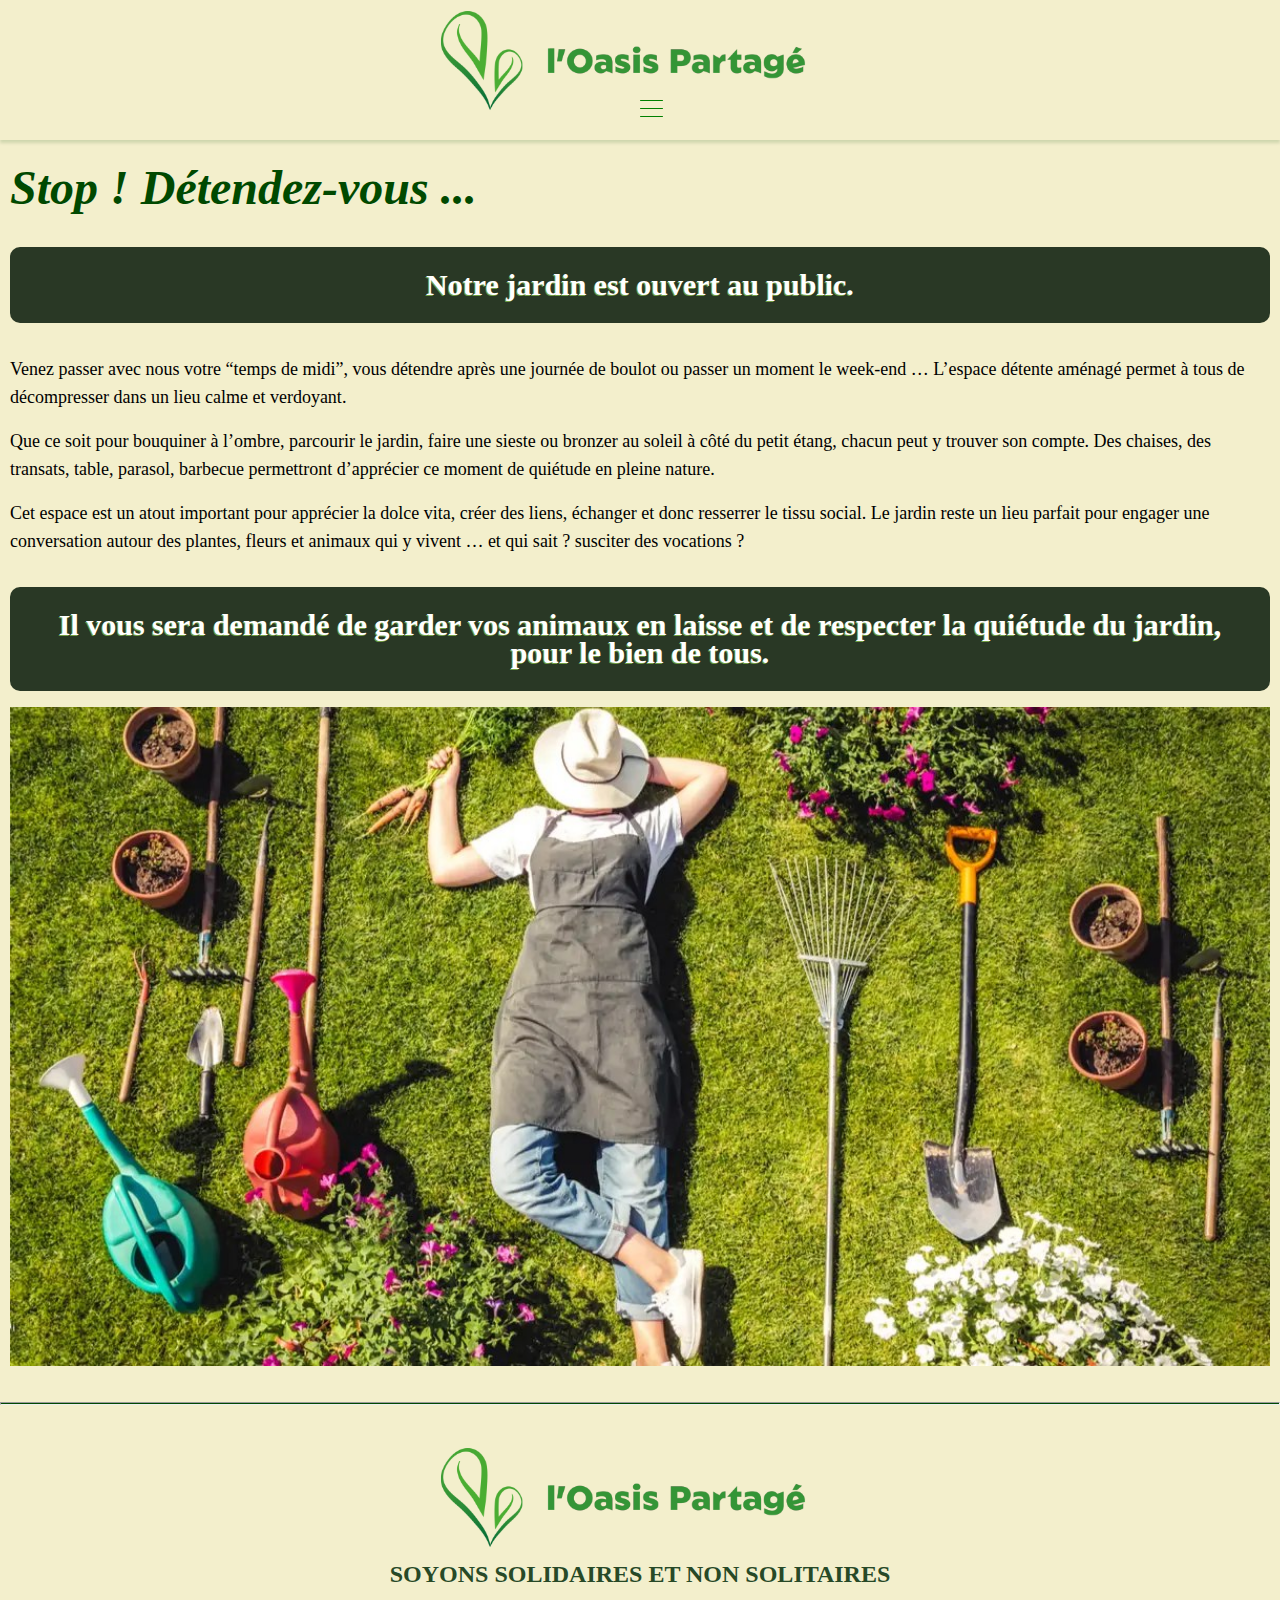
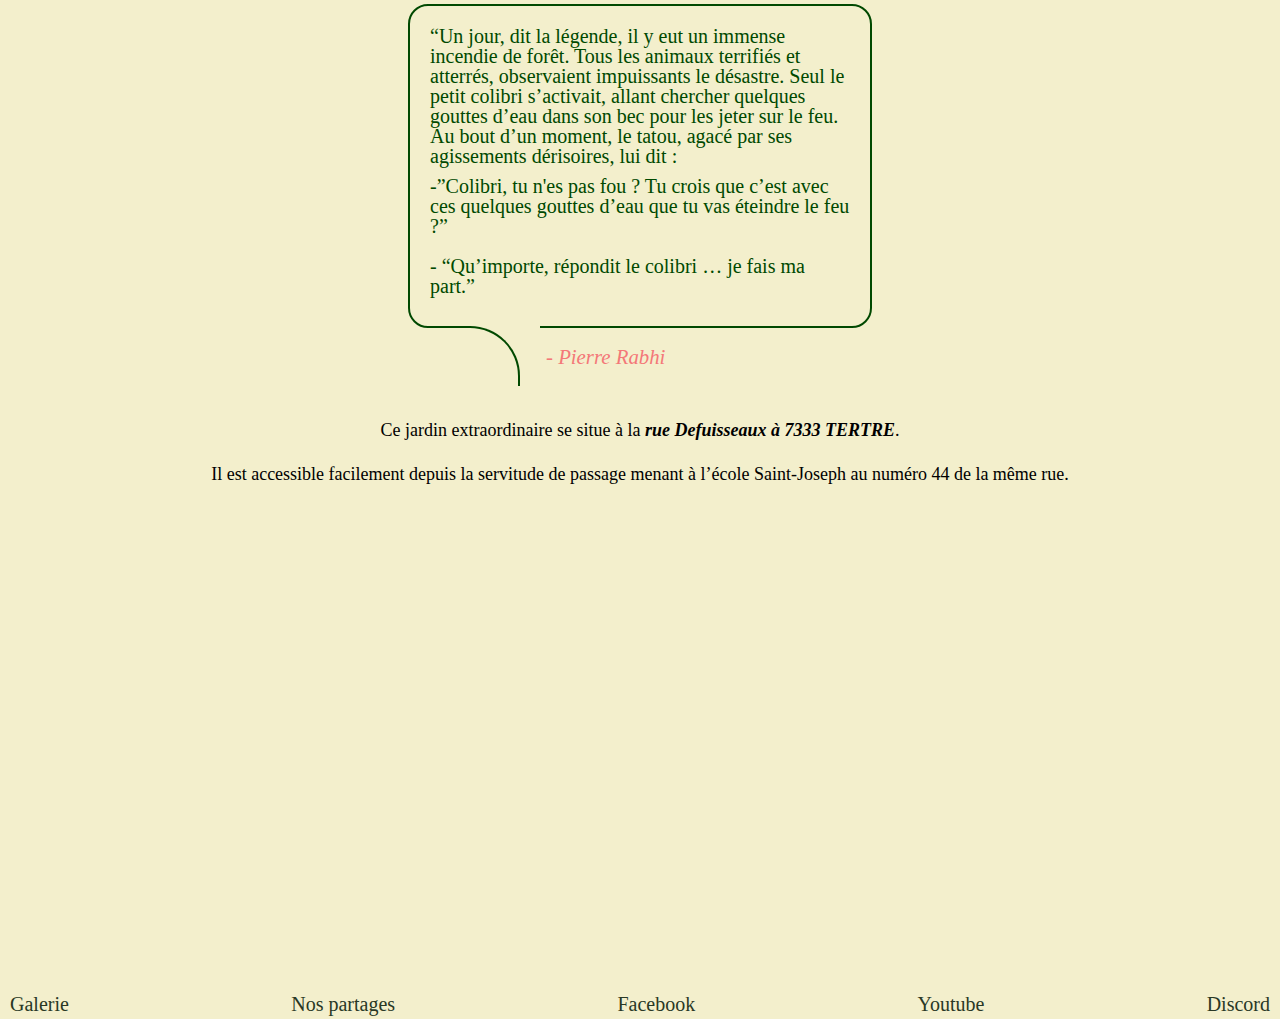
<file: pages/detendez.html>
<!DOCTYPE html>
<html lang="fr">
<head>
	<meta charset="UTF-8">
	<meta http-equiv="X-UA-Compatible" content="IE=edge">
	<meta name="viewport" content="width=device-width, initial-scale=1.0">
	<title>Détendez-vous!</title>
	<link rel="stylesheet" href="../style.css">
</head>
<body>
	
	<header id="masthead">
		<div class="logo-header">
			<a href="../index.html">
				<img class="picto-logo" src="../images/logo-txt.png" alt="Logo du Jardin Potager">
			</a>
		</div>
		<nav class="navigation">
			<div class="inside-navigation">
				<ul>
					<li class="li-nav"><a href="compostez.html">Compostez avec nous</a></li>
					<li class="li-nav"><a href="detendez.html">Détendez-vous!</a></li>
					<li class="li-nav"><a href="ateliers.html">Nos ateliers</a></li>
					<li class="li-nav"><a href="galerie.html">Galerie</a></li>
					<li class="li-nav"><a href="partages.html">Nos partages</a></li>
					<li class="li-nav"><a href="contact.html">Contact</a></li>
				</ul>
			</div>
			<div class="cont-lignes btn1">
				<div class="lignes"></div>
				<div class="lignes"></div>
				<div class="lignes"></div>
			</div>
		</nav>
	</header>

	<main class="detente">
        <h1>Stop ! Détendez-vous ...</h1>

        <p class="margin-b value">Notre jardin est ouvert au public.</p>

        <p class="lil-margin-b">Venez passer avec nous votre “temps de midi”, vous détendre après une journée de boulot ou passer un moment le week-end … L’espace détente aménagé permet à tous de décompresser dans un lieu calme et verdoyant. </p>

        <p class="lil-margin-b">Que ce soit pour bouquiner à l’ombre, parcourir le jardin,  faire une sieste ou bronzer au soleil à côté du petit étang, chacun peut y trouver son compte. Des chaises, des transats, table, parasol, barbecue permettront d’apprécier ce moment de quiétude en pleine nature.</p>
    
        <p class="margin-b">Cet espace est  un atout important pour apprécier la dolce vita, créer des liens, échanger et donc resserrer le tissu social. Le jardin reste un lieu parfait pour engager une conversation autour des plantes, fleurs et animaux qui y vivent … et qui sait ? susciter des vocations ?</p>

        <p class="lil-margin-b value">Il vous sera demandé de garder vos animaux en laisse et de respecter la quiétude du jardin, pour le bien de tous.</p>

        <img src="../images/sieste-jardin.jpg" alt="">

    </main>

	<hr class="hr-footer">
	
	<footer>
		<div class="logo-header">
			<a href="../index.html">
				<img class="picto-logo" src="../images/logo-txt.png" alt="Logo du Jardin Potager">
			</a>
		</div>
		<h2>SOYONS  SOLIDAIRES  ET  NON  SOLITAIRES</h2>

		<section class="allQuotes">
			<div class="blockquote">
				<p class="blockquote-content">“Un jour, dit la légende, il y eut un immense incendie de forêt. 
					Tous les animaux terrifiés et atterrés, observaient impuissants le désastre.
					Seul le petit colibri s’activait, allant chercher quelques gouttes d’eau dans son bec pour les jeter sur le feu.
					Au bout d’un moment, le tatou, agacé par ses agissements dérisoires, lui dit :
					<span>-”Colibri, tu n'es pas fou ? Tu crois que c’est avec ces quelques gouttes d’eau que tu vas éteindre le feu ?”</span>
					<span>- “Qu’importe, répondit le colibri … je fais ma part.”</span></p>
				<p class="blockquote-author">- Pierre Rabhi</p>
			</div>
		</section>

		<section class="localisation margin-b">
			<p class="adress lil-margin-b">Ce jardin extraordinaire se situe à la<span> rue Defuisseaux à 7333 TERTRE</span>.</p>
			<p class="lil-margin-b">Il est accessible facilement depuis la servitude de passage menant à l’école Saint-Joseph au numéro 44 de la même rue.</p>
			<iframe src="https://www.google.com/maps/embed?pb=!1m18!1m12!1m3!1d1269.7436387975033!2d3.813997483694909!3d50.469271704610875!2m3!1f0!2f0!3f0!3m2!1i1024!2i768!4f13.1!3m3!1m2!1s0x0%3A0x5246e9eee42a5c05!2zNTDCsDI4JzA5LjQiTiAzwrA0OCc1My4yIkU!5e0!3m2!1sfr!2sfr!4v1656774599810!5m2!1sfr!2sfr" class="map" width="600" height="450" style="border:0;" allowfullscreen="" loading="lazy" referrerpolicy="no-referrer-when-downgrade"></iframe>
		</section>

		<section class="link">
			<p><a href="galerie.html">Galerie</a></p>
			<p><a href="partages.html">Nos partages</a></p>
			<p><a href="https://www.facebook.com/groups/348710417268671">Facebook</a></p>
			<p><a href="https://www.youtube.com/channel/UC5xYo2Wz-glybwNWbY6y9dA">Youtube</a></p>
			<p><a href="https://discord.gg/b2tM2G27">Discord</a></p>
		</section>
	</footer>
	<script src="../js/menu_burger.js"></script>
</body>
</html>
</file>
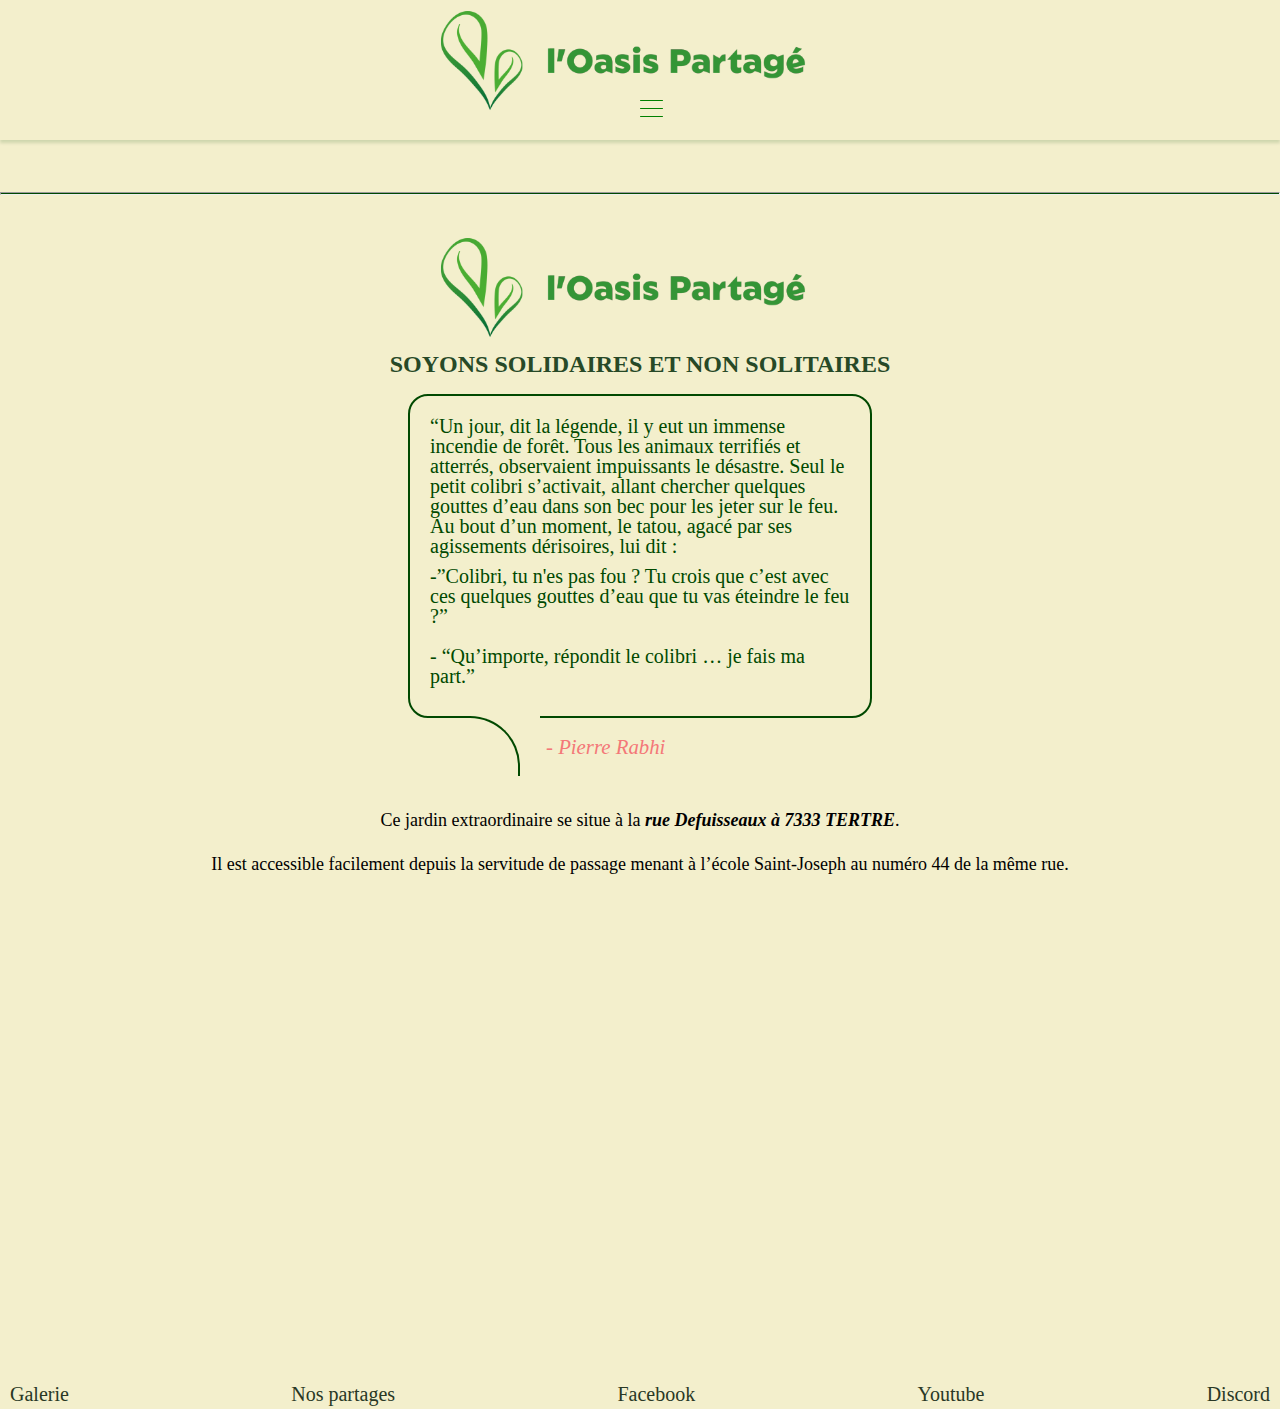
<file: pages/partages.html>
<!DOCTYPE html>
<html lang="en">
<head>
	<meta charset="UTF-8">
	<meta http-equiv="X-UA-Compatible" content="IE=edge">
	<meta name="viewport" content="width=device-width, initial-scale=1.0">
	<title>Nos partages</title>
	<link rel="stylesheet" href="../style.css">
</head>
<body>
	
	<header id="masthead">
		<div class="logo-header">
			<a href="../index.html">
				<img class="picto-logo" src="../images/logo-txt.png" alt="Logo du Jardin Potager">
			</a>
		</div>
		<nav class="navigation">
			<div class="inside-navigation">
				<ul>
					<li class="li-nav"><a href="compostez.html">Compostez avec nous</a></li>
					<li class="li-nav"><a href="detendez.html">Détendez-vous!</a></li>
					<li class="li-nav"><a href="ateliers.html">Nos ateliers</a></li>
					<li class="li-nav"><a href="galerie.html">Galerie</a></li>
					<li class="li-nav"><a href="partages.html">Nos partages</a></li>
					<li class="li-nav"><a href="contact.html">Contact</a></li>
				</ul>
			</div>
			<div class="cont-lignes btn1">
				<div class="lignes"></div>
				<div class="lignes"></div>
				<div class="lignes"></div>
			</div>
		</nav>
	</header>

	<main>

    </main>

	<hr class="hr-footer">

	<footer>
		<div class="logo-header">
			<a href="../index.html">
				<img class="picto-logo" src="../images/logo-txt.png" alt="Logo du Jardin Potager">
			</a>
		</div>
		<h2>SOYONS  SOLIDAIRES  ET  NON  SOLITAIRES</h2>

		<section class="allQuotes">
			<div class="blockquote">
				<p class="blockquote-content">“Un jour, dit la légende, il y eut un immense incendie de forêt. 
					Tous les animaux terrifiés et atterrés, observaient impuissants le désastre.
					Seul le petit colibri s’activait, allant chercher quelques gouttes d’eau dans son bec pour les jeter sur le feu.
					Au bout d’un moment, le tatou, agacé par ses agissements dérisoires, lui dit :
					<span>-”Colibri, tu n'es pas fou ? Tu crois que c’est avec ces quelques gouttes d’eau que tu vas éteindre le feu ?”</span>
					<span>- “Qu’importe, répondit le colibri … je fais ma part.”</span></p>
				<p class="blockquote-author">- Pierre Rabhi</p>
			</div>
		</section>

		<section class="localisation margin-b">
			<p class="adress lil-margin-b">Ce jardin extraordinaire se situe à la<span> rue Defuisseaux à 7333 TERTRE</span>.</p>
			<p class="lil-margin-b">Il est accessible facilement depuis la servitude de passage menant à l’école Saint-Joseph au numéro 44 de la même rue.</p>
			<iframe src="https://www.google.com/maps/embed?pb=!1m18!1m12!1m3!1d1269.7436387975033!2d3.813997483694909!3d50.469271704610875!2m3!1f0!2f0!3f0!3m2!1i1024!2i768!4f13.1!3m3!1m2!1s0x0%3A0x5246e9eee42a5c05!2zNTDCsDI4JzA5LjQiTiAzwrA0OCc1My4yIkU!5e0!3m2!1sfr!2sfr!4v1656774599810!5m2!1sfr!2sfr" class="map" width="600" height="450" style="border:0;" allowfullscreen="" loading="lazy" referrerpolicy="no-referrer-when-downgrade"></iframe>
		</section>

		<section class="link">
			<p><a href="galerie.html">Galerie</a></p>
			<p><a href="partages.html">Nos partages</a></p>
			<p><a href="https://www.facebook.com/groups/348710417268671">Facebook</a></p>
			<p><a href="https://www.youtube.com/channel/UC5xYo2Wz-glybwNWbY6y9dA">Youtube</a></p>
			<p><a href="https://discord.gg/b2tM2G27">Discord</a></p>
		</section>
	</footer>
	<script src="../js/menu_burger.js"></script>
</body>
</html>
</file>
<file: style.css>
*, ::after, ::before{
    box-sizing: border-box;
    margin: 0;
    padding: 0;
}
:root{
    --bg-color: #F3EFCC;
    --dark-green: #293825;
    --txt-dark-green: 
    --w: #ffff
}
body{
    background-color: var(--bg-color);
}
/* HEADER */
#masthead{
    position: fixed;
    width: 100%;
    height: auto;
    z-index: 999;
    display: flex;
    flex-wrap: wrap;
    align-items: center;
    background-color: var(--bg-color);
    box-shadow: 0 3px 3px rgb(0 73 0 / 15%);
    padding-bottom: 1rem;
}
.logo-header{
    width: 100%;
    text-align: center;
}
.logo-header .picto-logo{
    width: 450px;
    height: 120px;
    object-fit: cover;
    max-width: 100%;
}
/* NAVIGATION */
.navigation{
    width: 100%;
}
.inside-navigation{
    width: 90%;
    margin: 1rem auto;
    background-color: rgb(0, 73, 0);
    border-radius: 20px;
    text-align: center;
    padding: 1rem 0;
    display: none;
}
.li-nav{
    background-color: var(--bg-color);
    width: 60%;
    padding: 10px;
    margin: 1rem auto;
    border-radius: 5px;
}
/* BURGER MENU */
.cont-lignes{
    width: 30px;
    height: 30px;
    cursor: pointer;
    position: absolute;
    top: 100px;
    left: 50%;
}
.lignes{
    width: 75%;
    height: 1px;
    border-radius: 5px;
    background-color: green;
    position: absolute;
    transition: all 0.5s ease-in-out;
}
.lignes:nth-child(1){
    top: 0px;
}
.lignes:nth-child(2){
    top: 8px;
}
.lignes:nth-child(3){
    top: 16px;
}
.btn1.active .lignes:nth-child(1){
    top: 8px;
    transform: rotate(135deg);
}
.btn1.active .lignes:nth-child(3){
    top: 8px;
    transform: rotate(-135deg);
}
.btn1.active .lignes:nth-child(2){
    opacity: 0;
    transform: translateX(-20px);
}
/* TOOLS */
li{
    list-style: none;
}
a{
    text-decoration: none;
    color: var(--dark-green);
}
img{
    width: 100%;
    height: 100%;
}
h1{
    font-size: 3rem;
    font-style: italic;
    color: rgb(0, 73, 0);
    margin-bottom: 2rem;
}
p, li{
  font-size: 1.125rem;
  line-height: 1.75rem;
}
.lil-margin-b{
    margin-bottom: 1rem;
}
.margin-b{
    margin-bottom: 2rem;
}
hr{
    margin: 2rem auto;
    height: 3px;
    background-color: rgb(0, 73, 0);
}
.lil-margin-l{
    margin-left: 1rem;
}
.itl{
    font-style: italic;
}
/* MAIN */
main{
    padding-top: 160px;
    margin: 0 10px;
}
/* QUOTES */
.allQuotes .blockquote {
    position: relative;
    max-width: 620px;
    margin: 1rem auto 45px;
}
.allQuotes .blockquote .blockquote-content{
    position: relative;
    color: rgb(0, 73, 0);
    font-size: 1.8rem;
    line-height: 1;
    border: 2px solid rgb(0, 73, 0);
    border-radius:20px;
    padding: 20px;
}
.allQuotes .blockquote .blockquote-content::after{
    content:"";
    position: absolute;
    border: 2px solid rgb(0, 73, 0);
    border-radius: 0 50px 0 0;
    width: 60px;
    height: 60px;
    bottom: -60px;
    left: 50px;
    border-bottom: none;
    border-left: none;
}

.allQuotes .blockquote .blockquote-content::before {
    content:"";
    position: absolute;
    width: 80px;
    border: 6px solid var(--bg-color);
    bottom: -3px;
    left: 50px;
}

.allQuotes .blockquote .blockquote-author {
    position: relative;
    color: #F37878;
    font-size: 1.3rem;
    font-style: italic;
    padding-top: 15px;
    margin-left:150px;
}
.allQuotes .blockquote .blockquote-author:first-letter {
    margin-left:-12px;
  }
.displayDesk{
    display: none;
}
/* VALUES */
.value{
    background-color: var(--dark-green);
    text-align: center;
    padding: 1.5rem 1rem;
    text-shadow: -1px 1px 0 #709d42;
    color: white;
    border-radius: 10px;
    font-weight: bold;
}
.value p{
    font-size: 25px;
}
.value h2{
    font-size: 40px;
}
.values-logo{
    width: 100px;
    height: 50px;
}
/* PHILOSOPHIE */
.philosophie h2{
    font-size: 40px;
    color: rgb(0, 73, 0);
    font-style: italic;
}
.mix-multiply{
    mix-blend-mode: multiply;
}
/* GOALS */
.goals h2{
    font-size: 40px;
    color: rgb(0, 73, 0);
    font-style: italic;
}
.goals ul{
    text-align: center;
}
.goals ul li{
    text-align: justify;
}
.goals ul li span.first-letter{
    font-size: 35px;
    font-weight: bold;
    font-style: italic;
    color: rgb(70, 167, 51);
    margin-left: 2rem;
}
.goals .anim-feuille{
    mix-blend-mode: multiply;
    width: 70px;
    height: 70px;
}
/* ACTIONS */
.actions p .span-itl {
    font-style: italic;
}
.actions ul li{
    list-style: circle;
    margin-left: 2rem;
}
/* LOCALISATION */
.localisation .adress span{
    font-weight: bold;
    font-style: italic;
}
iframe.map{
    margin: 0 -10px;
    width: 100vw;
}
/* COMPOSTEZ ! */
/* TOGETHER */
.together h2{
    color: #709d42;
    font-size: 35px;

}
/* COMPOSTES */
.compostes{
    background-color: darkolivegreen;
    padding: 0.5rem;
    border-radius: 10px;
}
.compostes article {
    background-color: var(--bg-color);
    padding: 1rem;
    border-radius: 10px;
    margin-bottom: 0.5rem;
}
.compostes article:nth-child(3){
    margin-bottom:0;
}
.compostes h3{
    font-size: 25px;
    color: rgb(59, 102, 59);
    text-align: center;
}
.compostes h3 span{
    width: 100%;
    display: inline-block;
    font-size: 40px;
}
.compostes li{
    padding: 0.5rem;
    text-align: center;
    list-style: inside;
    color: rgb(42, 54, 17);
}
/* DETENDEZ VOUS */
.detente p.value{
    font-size:30px;
}
/* ATELIERS */
.ateliers{
    background-color: rgb(0, 73, 0);
    padding: 0.5rem;
    border-radius: 10px;
    text-align: center;
}
.ateliers-lighbg{
    padding: 0.5rem;
    background-color: rgb(0, 73, 0);
}
.ateliers h2{
    color: var(--bg-color);
    font-size: 35px;
}
.ateliers p, .ateliers li{
    color: var(--bg-color);
}
.ateliers li{
    padding: 0.5rem;
    text-align: center;
    list-style: inside;
}
/* GALERIE */

/* CONTACT */
.contact h2{
    color: rgb(39, 73, 39);
    font-size: 30px;
}
.contact article h3{
    color: darkolivegreen;
    font-size:25px;
}
.contact article h3, .contact article a{
    text-align: center;
}
.contact article a{
    text-decoration: underline;
}
.contact article {
    background-color: antiquewhite;
    padding: 10px;
    border-radius: 10px;
}
.contact-info{
    display: flex;
    align-items: center;
}
.contact .logo-footer{
    width: 50px;
    height: 50px;
    margin-right: 1rem;
}
/* SLIDER */
.slick-slider {
    margin: 0 -10px;
    width: 100vw;
}
.slick-slide {
    margin: 0 10px;
}
.slick-slide img{
    height: 150px;
    object-fit: cover;
}
.slider-for{
    margin-bottom: 2rem!important;
}
.slider-for img{
    object-fit: cover;
    object-position: 50% 70%;
    height: 250px;
}
/* FOOTER */
footer{
    margin: 0 10px;
}
footer h2{
    color: rgb(39, 73, 39);
    text-align: center;
}
.blockquote-content span{
    display: inline-block;
    margin: 10px 0;
}
footer .allQuotes .blockquote{
    padding: 0 20px;
}
footer .allQuotes .blockquote .blockquote-content {
    font-size: 20px;
}
footer .link{
    color: rgb(39, 73, 39);
}
footer .link p a{
    font-size: 20px;
}
footer .localisation{
    text-align: center;
}
@media screen and (min-width: 426px){
    .values{
        display: flex;
        flex-wrap: wrap;
        justify-content: space-evenly;
    }
    .values .value{
        width: 45%;
    }
    footer .link{
        display: flex;
        justify-content: space-between;
    }
    hr{
        width: 30%;
    }
    .hr-footer{
        width: 100%;
    }
    .slider-for img{
        height: 400px;
    }
}
@media screen and (min-width: 769px){
    .allQuotes{
        display: flex;
    }
    .allQuotes .blockquote{
        width: 40%;
    }
    .displayDesk{
        display: block;
    }
    .philo-img, .compostes{
        display: flex;
        justify-content: space-between; 
    }
    .philo-img img{
        width: 30%;
        height: 300px;
        object-fit: cover;
    }
    .compostes article{
        width: 33%;
        height: auto;
        margin-bottom:0;    
    }
    .ateliers-maman{
        display: flex;
        justify-content: space-between;
    }
    .ateliers-maman img{
        width: 49%;
        height: 300px;
        object-fit: cover;
    }
    .slider-for img{
        height: 500px!important;
    }
    .slick-slide img{
        height: 150px;
    }
    .press-room{
        display: flex;
        flex-wrap: wrap;
        justify-content: space-between;
    }
    .press-room h2{
        width: 100%
    }
    .press-room article{
        width: 49%;
    }
    .press-room img{
        height: auto;
    }
}
@media screen and (min-width: 1301px){
    #masthead{
        flex-wrap: initial;
        box-shadow: 0 5px 5px rgb(92 100 36 / 15%)
    }
    .logo-header{
        text-align: left;
        width: 50%;
    }
    .logo-header .picto-logo{
        width: 480px;
        height: 115px;
    }
    .navigation{
        width: 70%;
        margin-right: 1rem;
    }
    .cont-lignes{
        display: none;
    }
    .inside-navigation{
        width: 100%;
        margin: 0;
        padding: 0;
        background-color: initial;
        display: block;
    }
    .inside-navigation ul{
        display: flex;
        justify-content: flex-end;
    }
    .li-nav{
        width: initial;
        margin: 0;
        padding: 15px;
    }
    .compostes article{
        height: 800px;
    }
    main, footer{
        max-width: 1200px;
        margin: 0 auto;
    }
    .values{
        justify-content: space-between;

    }
    .values .value{
        width: 30%;
    }
    iframe.map{
        width: 100%;
    }
    .slick-slider{
        margin: 0 calc(50% - 50vw);
    }
    .slider-for img{
        height: 800px!important;
    }
    .slick-slide img{
        height: 250px;
    }
    footer{
        padding-bottom: 20px;
    }
}   
@media screen and (min-width: 1441px){
    .slider-for img{
        height: 1000px!important;
    }
    .slick-slide img{
        height: 350px;
    }
}
</file>
